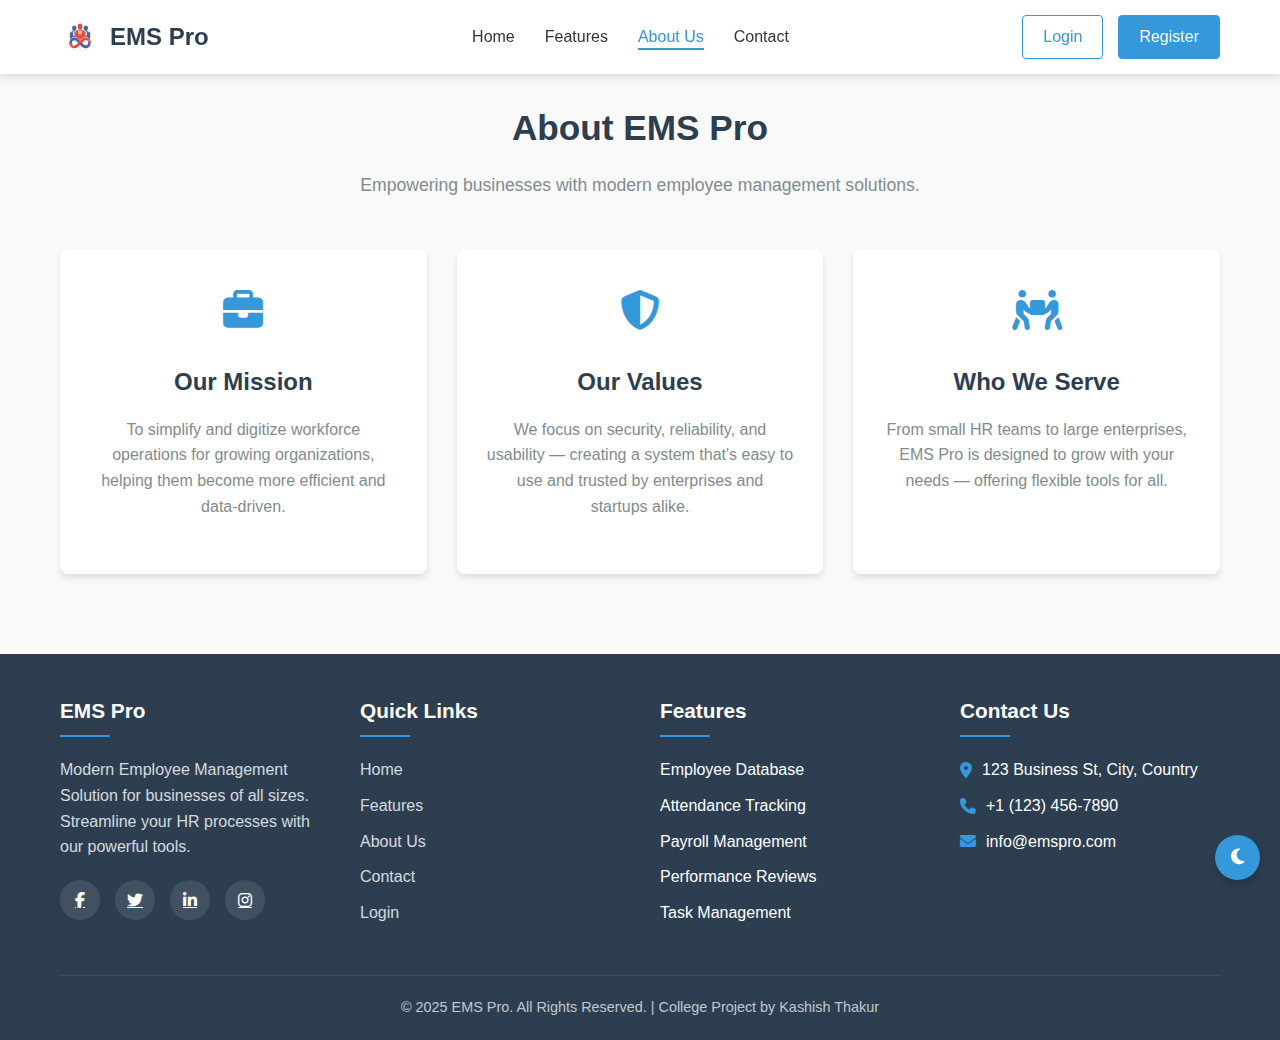
<file: about.html>
<!DOCTYPE html>
<html lang="en">
  <head>
    <meta charset="UTF-8" />
    <meta name="viewport" content="width=device-width, initial-scale=1.0" />
    <title>About Us - Employee Management System</title>

    <!-- Stylesheets -->
    <link rel="stylesheet" href="css/style.css" />
    <link rel="stylesheet" href="css/animations.css" />
    <link
      rel="stylesheet"
      href="https://cdnjs.cloudflare.com/ajax/libs/font-awesome/6.4.0/css/all.min.css"
    />
  </head>
  <body>
    <!-- Header -->
    <header class="header">
      <div class="container">
        <a href="index.html" class="logo">
          <img src="images/logo.png" alt="Company Logo" />
          <span>EMS Pro</span>
        </a>
        <nav class="nav">
          <ul>
            <li><a href="index.html">Home</a></li>
            <li><a href="features.html">Features</a></li>
            <li><a href="about.html" class="active">About Us</a></li>
            <li><a href="contact.html">Contact</a></li>
          </ul>
        </nav>
        <div class="auth-buttons">
          <a href="login.html" class="btn btn-login">Login</a>
          <a href="login.html?register=true" class="btn btn-primary"
            >Register</a
          >
        </div>
        <button class="mobile-menu-btn">
          <i class="fas fa-bars"></i>
        </button>
      </div>
    </header>

    <!-- Main Content -->
    <main class="main">
      <section class="features-section section-fade">
        <div class="container">
          <h1 class="section-title fade-in">About EMS Pro</h1>
          <p class="section-subtitle slide-up">
            Empowering businesses with modern employee management solutions.
          </p>

          <div class="features-grid">
            <div class="feature-card lift-on-hover">
              <div class="feature-icon">
                <i class="fas fa-briefcase"></i>
              </div>
              <h3>Our Mission</h3>
              <p>
                To simplify and digitize workforce operations for growing
                organizations, helping them become more efficient and
                data-driven.
              </p>
            </div>

            <div class="feature-card lift-on-hover">
              <div class="feature-icon">
                <i class="fas fa-shield-alt"></i>
              </div>
              <h3>Our Values</h3>
              <p>
                We focus on security, reliability, and usability — creating a
                system that's easy to use and trusted by enterprises and
                startups alike.
              </p>
            </div>

            <div class="feature-card lift-on-hover">
              <div class="feature-icon">
                <i class="fas fa-people-carry"></i>
              </div>
              <h3>Who We Serve</h3>
              <p>
                From small HR teams to large enterprises, EMS Pro is designed to
                grow with your needs — offering flexible tools for all.
              </p>
            </div>
          </div>
        </div>
      </section>
    </main>

    <!-- Footer -->
    <footer class="footer">
      <div class="container">
        <div class="footer-grid">
          <div class="footer-col">
            <h3>EMS Pro</h3>
            <p>
              Modern Employee Management Solution for businesses of all sizes.
              Streamline your HR processes with our powerful tools.
            </p>
            <div class="social-links">
              <a href="#"><i class="fab fa-facebook-f"></i></a>
              <a href="#"><i class="fab fa-twitter"></i></a>
              <a href="#"><i class="fab fa-linkedin-in"></i></a>
              <a href="#"><i class="fab fa-instagram"></i></a>
            </div>
          </div>
          <div class="footer-col">
            <h3>Quick Links</h3>
            <ul>
              <li><a href="index.html">Home</a></li>
              <li><a href="features.html">Features</a></li>
              <li><a href="about.html">About Us</a></li>
              <li><a href="contact.html">Contact</a></li>
              <li><a href="login.html">Login</a></li>
            </ul>
          </div>
          <div class="footer-col">
            <h3>Features</h3>
            <ul>
              <li>Employee Database</li>
              <li>Attendance Tracking</li>
              <li>Payroll Management</li>
              <li>Performance Reviews</li>
              <li>Task Management</li>
            </ul>
          </div>
          <div class="footer-col">
            <h3>Contact Us</h3>
            <ul class="contact-info">
              <li>
                <i class="fas fa-map-marker-alt"></i> 123 Business St, City,
                Country
              </li>
              <li><i class="fas fa-phone"></i> +1 (123) 456-7890</li>
              <li><i class="fas fa-envelope"></i> info@emspro.com</li>
            </ul>
          </div>
        </div>
        <div class="footer-bottom">
          <p>
            &copy; 2025 EMS Pro. All Rights Reserved. | College Project by
            Kashish Thakur
          </p>
        </div>
      </div>
    </footer>
    <!-- 🌗 Theme Toggle Button -->
    <button id="themeToggleBtn" class="theme-toggle-icon" title="Toggle Theme">
      <i id="themeIcon" class="fas fa-moon"></i>
    </button>
    <!-- JS -->
    <script src="js/animations.js"></script>
    <script src="js/theme.js"></script>
  </body>
</html>
</file>
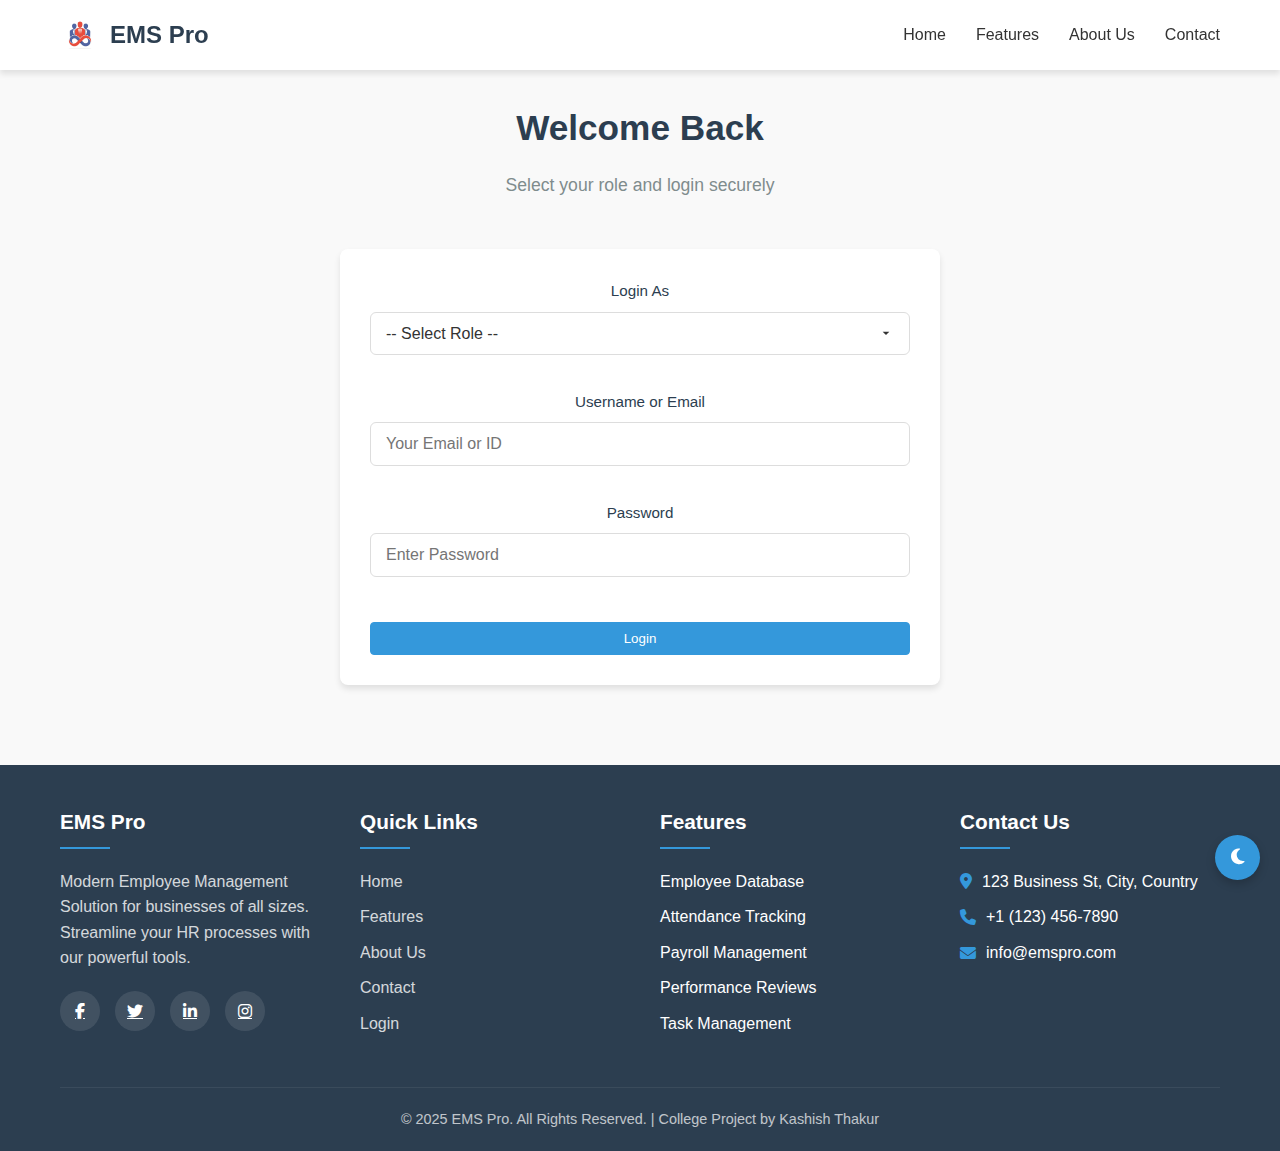
<file: admin-dashboard.html>
<!DOCTYPE html>
<html lang="en">
  <head>
    <meta charset="UTF-8" />
    <meta name="viewport" content="width=device-width, initial-scale=1.0" />
    <title>Admin Dashboard - EMS Pro</title>
    <link rel="stylesheet" href="css/style.css" />
    <link rel="stylesheet" href="css/animations.css" />
    <link
      rel="stylesheet"
      href="https://cdnjs.cloudflare.com/ajax/libs/font-awesome/6.4.0/css/all.min.css"
    />
    <style>
      .profile-img-box {
        text-align: center;
        margin-bottom: 20px;
      }
      .profile-img-box img {
        width: 120px;
        height: 120px;
        border-radius: 50%;
        object-fit: cover;
        border: 3px solid var(--primary-color);
        box-shadow: 0 4px 10px rgba(0, 0, 0, 0.1);
      } /* Additional styles for tasks */
      .task-card {
        background: white;
        border-radius: 8px;
        padding: 15px;
        margin-bottom: 15px;
        box-shadow: 0 2px 5px rgba(0, 0, 0, 0.1);
        transition: transform 0.2s;
      }

      .task-card:hover {
        transform: translateY(-2px);
      }

      .task-header {
        display: flex;
        justify-content: space-between;
        align-items: center;
        margin-bottom: 10px;
      }

      .task-status {
        padding: 3px 8px;
        border-radius: 12px;
        font-size: 12px;
        font-weight: bold;
        text-transform: uppercase;
      }

      .task-status.active {
        background: #e3f2fd;
        color: #1976d2;
      }

      .task-status.completed {
        background: #e8f5e9;
        color: #388e3c;
      }

      .task-status.failed {
        background: #ffebee;
        color: #d32f2f;
      }

      .task-details p {
        margin: 5px 0;
        color: #555;
      }

      .task-actions {
        display: flex;
        gap: 10px;
        margin-top: 10px;
      }

      .no-tasks {
        text-align: center;
        color: #777;
        padding: 20px;
      }

      .toast-message {
        position: fixed;
        bottom: 20px;
        right: 20px;
        background: #333;
        color: white;
        padding: 12px 20px;
        border-radius: 4px;
        opacity: 0;
        transition: opacity 0.3s;
      }

      .toast-message.show {
        opacity: 1;
      }
    </style>
  </head>
  <body>
    <!-- Header -->
    <header class="header">
      <div class="container">
        <a href="index.html" class="logo">
          <img src="images/logo.png" alt="EMS Logo" />
          <span>EMS Pro</span>
        </a>
        <nav class="nav">
          <ul>
            <li><a href="#" class="active">Dashboard</a></li>
            <!-- <li><a href="features.html">Features</a></li> -->
          </ul>
        </nav>
        <div class="auth-buttons">
          <a href="index.html"
            ><button class="btn btn-login" onclick="logout()">Logout</button></a
          >
        </div>
      </div>
    </header>

    <!-- Main -->
    <main class="main">
      <section class="features-section section-fade">
        <div class="container">
          <h1 class="section-title fade-in" id="greetingText">Welcome Admin</h1>
          <p class="section-subtitle slide-up">
            Manage employees and tasks efficiently from your dashboard
          </p>

          <!-- Admin Profile Info -->
          <div
            class="feature-card lift-on-hover"
            style="max-width: 700px; margin: 0 auto 30px auto"
          >
            <div class="profile-img-box">
              <img src="images/logo.png" alt="Admin Photo" id="adminPhoto" />
            </div>
            <h3>Admin Information</h3>
            <p><strong>Name:</strong> <span id="adminName"></span></p>
            <p><strong>Admin ID:</strong> <span id="adminID"></span></p>
            <p><strong>Role:</strong> <span id="adminRole"></span></p>
          </div>

          <!-- Admin Stats -->
          <div class="features-grid" style="margin-bottom: 30px">
            <!-- <div class="feature-card lift-on-hover">
              <h3>Total Employees</h3>
              <p class="stat-item" id="totalEmployees">0</p>
            </div> -->
            <div class="feature-card lift-on-hover">
              <h3>Active Tasks</h3>
              <p class="stat-item" id="activeTasks">0</p>
            </div>
            <div class="feature-card lift-on-hover">
              <h3>Completed Tasks</h3>
              <p class="stat-item" id="completedTasks">0</p>
            </div>
            <div class="feature-card lift-on-hover">
              <h3>Failed Tasks</h3>
              <p class="stat-item" id="failedTasks">0</p>
            </div>
          </div>

          <!-- Task Assignment Form -->
          <div
            class="feature-card lift-on-hover"
            style="max-width: 700px; margin: 30px auto"
          >
            <h3>Assign New Task</h3>
            <form class="contact-form" id="taskForm">
              <div class="form-group">
                <label for="taskName">Task Name</label>
                <input type="text" id="taskName" name="taskName" required />
              </div>
              <div class="form-group">
                <label for="employeeName">Assign To (Employee Name)</label>
                <input
                  type="text"
                  id="employeeName"
                  name="employeeName"
                  required
                />
              </div>
              <div class="form-group">
                <label for="technology">Technology</label>
                <input type="text" id="technology" name="technology" required />
              </div>
              <div class="form-group">
                <label for="timeline">Timeline</label>
                <input
                  type="text"
                  id="timeline"
                  name="timeline"
                  placeholder="e.g., 2 Days or 15 July 2025"
                  required
                />
              </div>
              <div class="form-group">
                <label for="description">Task Description</label>
                <textarea
                  id="description"
                  name="description"
                  rows="4"
                  required
                ></textarea>
              </div>
              <div class="form-group">
                <label for="status">Status</label>
                <select id="status" name="status" class="form-select" required>
                  <option value="active">Active</option>
                  <option value="completed">Completed</option>
                  <option value="failed">Failed</option>
                </select>
              </div>
              <button type="submit" class="btn btn-primary">Assign Task</button>
            </form>
          </div>

          <!-- Task List -->
          <div class="feature-card" style="margin-top: 40px">
            <h3>Assigned Tasks</h3>
            <ul
              id="taskList"
              class="task-list"
              style="padding-left: 0; margin-top: 20px"
            ></ul>
          </div>
          <!-- Add this to your admin-dashboard.html -->
          <div class="feature-card">
            <h3>Contact Submissions</h3>
            <div class="table-responsive">
              <table id="contactsTable" class="contacts-table">
                <thead>
                  <tr>
                    <th>Date</th>
                    <th>Name</th>
                    <th>Email</th>
                    <th>Message</th>
                    <th>Actions</th>
                  </tr>
                </thead>
                <tbody></tbody>
              </table>
            </div>
            <div class="table-actions">
              <button id="refreshContacts" class="btn btn-primary">
                Refresh
              </button>
              <button id="exportContacts" class="btn btn-secondary">
                Export CSV
              </button>
              <button id="clearContacts" class="btn btn-login">
                Clear All
              </button>
            </div>
          </div>
        </div>
      </section>
    </main>

    <!-- Footer -->
    <footer class="footer">
      <div class="container">
        <div class="footer-grid">
          <div class="footer-col">
            <h3>EMS Pro</h3>
            <p>
              Modern Employee Management Solution for businesses of all sizes.
              Streamline your HR processes with our powerful tools.
            </p>
            <div class="social-links">
              <a href="#"><i class="fab fa-facebook-f"></i></a>
              <a href="#"><i class="fab fa-twitter"></i></a>
              <a href="#"><i class="fab fa-linkedin-in"></i></a>
              <a href="#"><i class="fab fa-instagram"></i></a>
            </div>
          </div>
          <div class="footer-col">
            <h3>Quick Links</h3>
            <ul>
              <li><a href="index.html">Home</a></li>
              <li><a href="features.html">Features</a></li>
              <li><a href="about.html">About Us</a></li>
              <li><a href="contact.html">Contact</a></li>
              <li><a href="login.html">Login</a></li>
            </ul>
          </div>
          <div class="footer-col">
            <h3>Features</h3>
            <ul>
              <li>Employee Database</li>
              <li>Attendance Tracking</li>
              <li>Payroll Management</li>
              <li>Performance Reviews</li>
              <li>Task Management</li>
            </ul>
          </div>
          <div class="footer-col">
            <h3>Contact Us</h3>
            <ul class="contact-info">
              <li>
                <i class="fas fa-map-marker-alt"></i> 123 Business St, City,
                Country
              </li>
              <li><i class="fas fa-phone"></i> +1 (123) 456-7890</li>
              <li><i class="fas fa-envelope"></i> info@emspro.com</li>
            </ul>
          </div>
        </div>
        <div class="footer-bottom">
          <p>
            &copy; 2025 EMS Pro. All Rights Reserved. | College Project by
            Kashish Thakur
          </p>
        </div>
      </div>
    </footer>
    <!-- 🌗 Theme Toggle Button -->
    <button id="themeToggleBtn" class="theme-toggle-icon" title="Toggle Theme">
      <i id="themeIcon" class="fas fa-moon"></i>
    </button>
    <script src="js/auth.js"></script>
    <script src="js/tasks.js"></script>
    <script src="js/dashboard.js"></script>
    <script>
      document.addEventListener("DOMContentLoaded", function () {
        const user = initDashboard("admin");
        if (!user) return;

        // Task management
        const taskForm = document.getElementById("taskForm");
        const taskList = document.getElementById("taskList");

        taskForm.addEventListener("submit", function (e) {
          e.preventDefault();
          const taskData = {
            title: document.getElementById("taskName").value.trim(),
            assignedTo: document.getElementById("employeeName").value.trim(),
            tech: document.getElementById("technology").value.trim(),
            time: document.getElementById("timeline").value.trim(),
            description: document.getElementById("description").value.trim(),
            status: document.getElementById("status").value,
          };

          if (!taskData.title || !taskData.assignedTo) {
            alert("Please fill required fields");
            return;
          }

          const newTask = tasks.add(taskData);
          renderTask(newTask);
          updateStats();
          taskForm.reset();
        });

        function renderTask(task) {
          const taskElement = document.createElement("li");
          taskElement.className = "task-card";
          taskElement.innerHTML = `
      <h4>${task.name}</h4>
      <p><strong>Assigned To:</strong> ${task.employee}</p>
      <p><strong>Status:</strong> ${task.status}</p>
      <button class="btn btn-delete" data-id="${task.id}">Delete</button>
    `;
          taskList.appendChild(taskElement);
        }

        function updateStats() {
          const allTasks = tasks.getAll();
          document.getElementById("totalTasks").textContent = allTasks.length;
          document.getElementById("activeCount").textContent = allTasks.filter(
            (t) => t.status === "active"
          ).length;
          document.getElementById("completedCount").textContent =
            allTasks.filter((t) => t.status === "completed").length;
        }

        // Load existing tasks
        tasks.getAll().forEach(renderTask);
        updateStats();
      });

      // Contact Management Functions
      function loadContactSubmissions() {
        const contacts = JSON.parse(localStorage.getItem("emsContacts")) || [];
        const tbody = document.querySelector("#contactsTable tbody");
        tbody.innerHTML = "";

        if (contacts.length === 0) {
          tbody.innerHTML =
            '<tr><td colspan="5" class="text-center">No contact submissions yet</td></tr>';
          return;
        }

        // Sort by date (newest first)
        contacts.sort((a, b) => new Date(b.date) - new Date(a.date));

        contacts.forEach((contact) => {
          const row = document.createElement("tr");
          row.innerHTML = `
      <td>${formatDate(contact.date)}</td>
      <td>${escapeHtml(contact.name)}</td>
      <td><a href="mailto:${escapeHtml(contact.email)}">${escapeHtml(
            contact.email
          )}</a></td>
      <td>${escapeHtml(contact.message)}</td>
      <td>
        <button class="btn btn-sm btn-delete" data-id="${contact.id}">
          <i class="fas fa-trash"></i>
        </button>
      </td>
    `;
          tbody.appendChild(row);
        });

        // Add delete button events
        document.querySelectorAll(".btn-delete").forEach((btn) => {
          btn.addEventListener("click", function () {
            const contactId = parseInt(this.dataset.id);
            deleteContact(contactId);
          });
        });
      }

      function formatDate(dateString) {
        const date = new Date(dateString);
        return date.toLocaleDateString() + " " + date.toLocaleTimeString();
      }

      function escapeHtml(text) {
        const div = document.createElement("div");
        div.textContent = text;
        return div.innerHTML;
      }

      function deleteContact(id) {
        if (
          !confirm("Are you sure you want to delete this contact submission?")
        )
          return;

        const contacts = JSON.parse(localStorage.getItem("emsContacts")) || [];
        const filtered = contacts.filter((contact) => contact.id !== id);
        localStorage.setItem("emsContacts", JSON.stringify(filtered));
        loadContactSubmissions();
      }

      function exportToCSV() {
        const contacts = JSON.parse(localStorage.getItem("emsContacts")) || [];
        if (contacts.length === 0) {
          alert("No contacts to export");
          return;
        }

        let csv = "Date,Name,Email,Message\n";
        contacts.forEach((contact) => {
          csv +=
            `"${formatDate(contact.date)}","${contact.name.replace(
              /"/g,
              '""'
            )}",` +
            `"${contact.email}","${contact.message.replace(/"/g, '""')}"\n`;
        });

        const blob = new Blob([csv], { type: "text/csv" });
        const url = URL.createObjectURL(blob);
        const a = document.createElement("a");
        a.href = url;
        a.download = `contact_submissions_${
          new Date().toISOString().split("T")[0]
        }.csv`;
        document.body.appendChild(a);
        a.click();
        document.body.removeChild(a);
      }

      function clearAllContacts() {
        if (
          !confirm("Are you sure you want to delete ALL contact submissions?")
        )
          return;
        localStorage.removeItem("emsContacts");
        loadContactSubmissions();
      }

      // Initialize when page loads
      document.addEventListener("DOMContentLoaded", function () {
        // Load existing contacts
        loadContactSubmissions();

        // Setup button events
        document
          .getElementById("refreshContacts")
          .addEventListener("click", loadContactSubmissions);
        document
          .getElementById("exportContacts")
          .addEventListener("click", exportToCSV);
        document
          .getElementById("clearContacts")
          .addEventListener("click", clearAllContacts);
      });

      // Enhanced Task Management Functions
      document.addEventListener("DOMContentLoaded", function () {
        // Initialize tasks if not exists
        if (!localStorage.getItem("emsTasks")) {
          localStorage.setItem("emsTasks", JSON.stringify([]));
        }

        // Enhanced task form submission
        const taskForm = document.getElementById("taskForm");
        taskForm.addEventListener("submit", function (e) {
          e.preventDefault();

          const taskData = {
            id: Date.now(),
            name: document.getElementById("taskName").value.trim(),
            employee: document.getElementById("employeeName").value.trim(),
            tech: document.getElementById("technology").value.trim(),
            time: document.getElementById("timeline").value.trim(),
            description: document.getElementById("description").value.trim(),
            status: document.getElementById("status").value,
            createdAt: new Date().toISOString(),
          };

          if (!taskData.name || !taskData.employee) {
            alert("Please fill required fields");
            return;
          }

          // Save to localStorage
          const tasks = JSON.parse(localStorage.getItem("emsTasks")) || [];
          tasks.push(taskData);
          localStorage.setItem("emsTasks", JSON.stringify(tasks));

          // Render the new task
          renderTask(taskData);
          updateTaskStats();
          taskForm.reset();

          showToast("Task assigned successfully!");
        });

        // Enhanced task rendering
        function renderTask(task) {
          const taskList = document.getElementById("taskList");
          const taskElement = document.createElement("li");
          taskElement.className = "task-card";
          taskElement.innerHTML = `
        <div class="task-header">
          <h4>${escapeHtml(task.name)}</h4>
          <span class="task-status ${task.status}">${task.status}</span>
        </div>
        <div class="task-details">
          <p><strong>Assigned To:</strong> ${escapeHtml(task.employee)}</p>
          <p><strong>Technology:</strong> ${escapeHtml(task.tech)}</p>
          <p><strong>Timeline:</strong> ${escapeHtml(task.time)}</p>
          <p><strong>Description:</strong> ${escapeHtml(task.description)}</p>
        </div>
        <div class="task-actions">
          <button class="btn btn-sm btn-delete" data-id="${task.id}">
            <i class="fas fa-trash"></i> Delete
          </button>
          <button class="btn btn-sm btn-edit" data-id="${task.id}">
            <i class="fas fa-edit"></i> Edit
          </button>
        </div>
      `;
          taskList.appendChild(taskElement);

          // Add delete event
          taskElement
            .querySelector(".btn-delete")
            .addEventListener("click", function () {
              deleteTask(task.id);
            });

          // Add edit event
          taskElement
            .querySelector(".btn-edit")
            .addEventListener("click", function () {
              editTask(task.id);
            });
        }

        // Load all existing tasks on page load
        function loadAllTasks() {
          const tasks = JSON.parse(localStorage.getItem("emsTasks")) || [];
          const taskList = document.getElementById("taskList");
          taskList.innerHTML = "";

          if (tasks.length === 0) {
            taskList.innerHTML =
              '<li class="no-tasks">No tasks assigned yet</li>';
            return;
          }

          tasks.forEach((task) => renderTask(task));
          updateTaskStats();
        }

        // Delete task function
        function deleteTask(id) {
          if (!confirm("Are you sure you want to delete this task?")) return;

          const tasks = JSON.parse(localStorage.getItem("emsTasks")) || [];
          const filtered = tasks.filter((task) => task.id !== id);
          localStorage.setItem("emsTasks", JSON.stringify(filtered));
          loadAllTasks();
          showToast("Task deleted successfully");
        }

        // Update task statistics
        function updateTaskStats() {
          const tasks = JSON.parse(localStorage.getItem("emsTasks")) || [];
          document.getElementById("activeTasks").textContent = tasks.filter(
            (t) => t.status === "active"
          ).length;
          document.getElementById("completedTasks").textContent = tasks.filter(
            (t) => t.status === "completed"
          ).length;
          document.getElementById("failedTasks").textContent = tasks.filter(
            (t) => t.status === "failed"
          ).length;
        }

        // Helper function to show toast messages
        function showToast(message) {
          const toast = document.createElement("div");
          toast.className = "toast-message";
          toast.textContent = message;
          document.body.appendChild(toast);

          setTimeout(() => {
            toast.classList.add("show");
            setTimeout(() => {
              toast.remove();
            }, 3000);
          }, 100);
        }

        // Initialize on page load
        loadAllTasks();
      });

      // Helper function to escape HTML (reuse from existing code)
      function escapeHtml(text) {
        const div = document.createElement("div");
        div.textContent = text;
        return div.innerHTML;
      }

      // Display Admin Information
      document.addEventListener("DOMContentLoaded", function () {
        // Get the current user from session
        const currentUser = JSON.parse(sessionStorage.getItem("currentUser"));

        if (currentUser && currentUser.role === "admin") {
          // Display admin info
          document.getElementById("adminName").textContent = currentUser.name;
          document.getElementById("adminID").textContent =
            currentUser.email.split("@")[0]; // Using email prefix as ID
          document.getElementById("adminRole").textContent =
            currentUser.role.charAt(0).toUpperCase() +
            currentUser.role.slice(1);

          // Update greeting
          const greetingText = document.getElementById("greetingText");
          if (greetingText) {
            greetingText.textContent = `Welcome Admin, ${currentUser.name}`;
          }
        } else {
          // Redirect if not admin
          window.location.href = "login.html";
        }
      });

      // Set admin photo if available (fallback to logo)
      const adminPhoto = document.getElementById("adminPhoto");
      if (adminPhoto && currentUser.photo) {
        adminPhoto.src = currentUser.photo;
      } else if (adminPhoto) {
        adminPhoto.src = "images/default-admin.png"; // Add a default admin image
      }
      document.addEventListener("DOMContentLoaded", function () {
        // Initialize shared task storage if not exists
        if (!localStorage.getItem("emsSharedTasks")) {
          localStorage.setItem("emsSharedTasks", JSON.stringify([]));
        }

        // Enhanced task form submission
        const taskForm = document.getElementById("taskForm");
        taskForm.addEventListener("submit", function (e) {
          e.preventDefault();

          // Create task object
          const newTask = {
            id: Date.now(),
            name: document.getElementById("taskName").value.trim(),
            employee: document.getElementById("employeeName").value.trim(),
            tech: document.getElementById("technology").value.trim(),
            time: document.getElementById("timeline").value.trim(),
            description: document.getElementById("description").value.trim(),
            status: document.getElementById("status").value,
            assignedBy: "Admin",
            createdAt: new Date().toISOString(),
          };

          // Basic validation
          if (!newTask.name || !newTask.employee) {
            alert("Please fill required fields");
            return;
          }

          // Save to both systems:
          // 1. Original system (if exists)
          if (typeof tasks !== "undefined" && typeof tasks.add === "function") {
            tasks.add(newTask);
          }

          // 2. New shared storage
          const sharedTasks =
            JSON.parse(localStorage.getItem("emsSharedTasks")) || [];
          sharedTasks.push(newTask);
          localStorage.setItem("emsSharedTasks", JSON.stringify(sharedTasks));

          // Display in admin dashboard
          renderTask(newTask);
          updateStats();
          taskForm.reset();

          alert("Task assigned successfully!"); // Simple feedback
        });

        // Simple task rendering
        function renderTask(task) {
          const taskList = document.getElementById("taskList");
          const taskItem = document.createElement("li");
          taskItem.className = "task-card";
          taskItem.innerHTML = `
            <h4>${task.name}</h4>
            <p><strong>Assigned To:</strong> ${task.employee}</p>
            <p><strong>Status:</strong> ${task.status}</p>
            <button class="btn btn-delete" data-id="${task.id}">Delete</button>
        `;
          taskList.appendChild(taskItem);

          // Add delete handler
          taskItem
            .querySelector(".btn-delete")
            .addEventListener("click", function () {
              deleteTask(task.id);
            });
        }

        // Delete task from both systems
        function deleteTask(id) {
          if (!confirm("Delete this task?")) return;

          // 1. Original system
          if (
            typeof tasks !== "undefined" &&
            typeof tasks.remove === "function"
          ) {
            tasks.remove(id);
          }

          // 2. Shared storage
          const sharedTasks =
            JSON.parse(localStorage.getItem("emsSharedTasks")) || [];
          const updatedTasks = sharedTasks.filter((task) => task.id !== id);
          localStorage.setItem("emsSharedTasks", JSON.stringify(updatedTasks));

          // Refresh display
          document.getElementById("taskList").innerHTML = "";
          sharedTasks.forEach(renderTask);
          updateStats();
        }

        // Update statistics
        function updateStats() {
          const sharedTasks =
            JSON.parse(localStorage.getItem("emsSharedTasks")) || [];
          document.getElementById("activeTasks").textContent =
            sharedTasks.filter((t) => t.status === "active").length;
          document.getElementById("completedTasks").textContent =
            sharedTasks.filter((t) => t.status === "completed").length;
          document.getElementById("failedTasks").textContent =
            sharedTasks.filter((t) => t.status === "failed").length;
        }

        // Load existing tasks on page load
        const sharedTasks =
          JSON.parse(localStorage.getItem("emsSharedTasks")) || [];
        sharedTasks.forEach(renderTask);
        updateStats();
      });
    </script>

    <script src="js/animations.js"></script>
    <script src="js/theme.js"></script>
  </body>
</html>
</file>
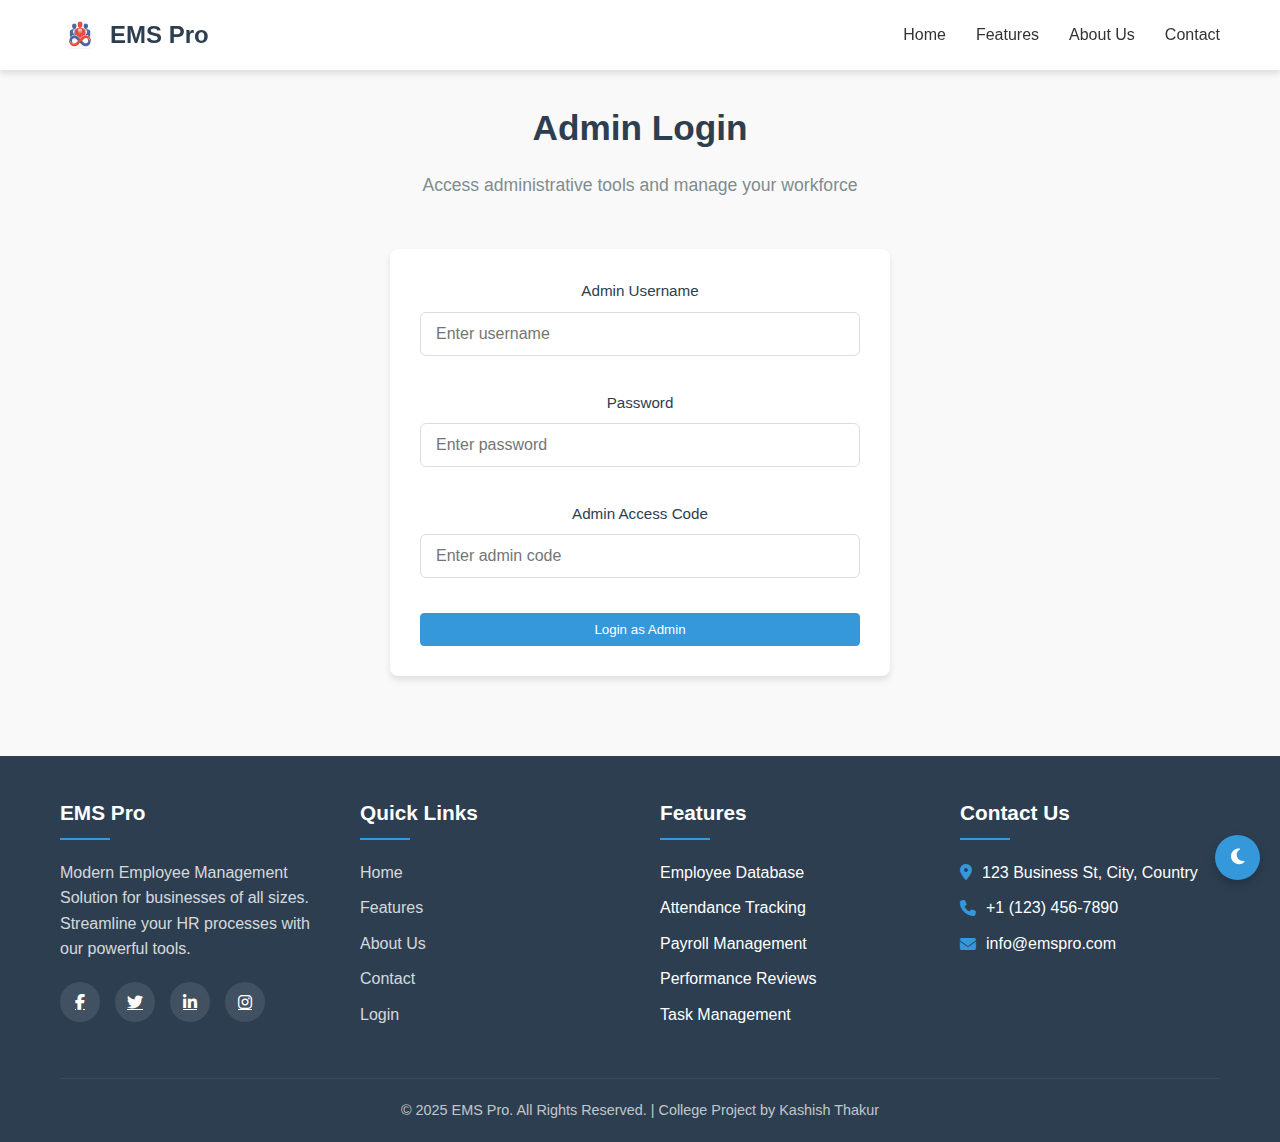
<file: admin-login.html>
<!DOCTYPE html>
<html lang="en">
  <head>
    <meta charset="UTF-8" />
    <meta name="viewport" content="width=device-width, initial-scale=1.0" />
    <title>Admin Login - EMS Pro</title>

    <!-- Stylesheets -->
    <link rel="stylesheet" href="css/style.css" />
    <link rel="stylesheet" href="css/animations.css" />
    <link
      rel="stylesheet"
      href="https://cdnjs.cloudflare.com/ajax/libs/font-awesome/6.4.0/css/all.min.css"
    />
  </head>
  <body>
    <!-- Header -->
    <header class="header">
      <div class="container">
        <a href="index.html" class="logo">
          <img src="images/logo.png" alt="Company Logo" />
          <span>EMS Pro</span>
        </a>
        <nav class="nav">
          <ul>
            <li><a href="index.html">Home</a></li>
            <li><a href="features.html">Features</a></li>
            <li><a href="about.html">About Us</a></li>
            <li><a href="contact.html">Contact</a></li>
          </ul>
        </nav>
      </div>
    </header>

    <!-- Main -->
    <main class="main">
      <section class="features-section section-fade">
        <div class="container">
          <h1 class="section-title fade-in">Admin Login</h1>
          <p class="section-subtitle slide-up">
            Access administrative tools and manage your workforce
          </p>

          <div
            class="feature-card lift-on-hover"
            style="max-width: 500px; margin: auto"
          >
            <form class="contact-form" id="adminLoginForm">
              <div class="form-group">
                <label for="adminUsername">Admin Username</label>
                <input
                  type="text"
                  id="adminUsername"
                  name="adminUsername"
                  placeholder="Enter username"
                  required
                />
              </div>

              <div class="form-group">
                <label for="adminPassword">Password</label>
                <input
                  type="password"
                  id="adminPassword"
                  name="adminPassword"
                  placeholder="Enter password"
                  required
                />
              </div>

              <div class="form-group">
                <label for="adminCode">Admin Access Code</label>
                <input
                  type="text"
                  id="adminCode"
                  name="adminCode"
                  placeholder="Enter admin code"
                  required
                />
              </div>

              <button type="submit" class="btn btn-primary">
                Login as Admin
              </button>
            </form>
          </div>
        </div>
      </section>
    </main>

    <!-- Footer -->
    <footer class="footer">
      <div class="container">
        <div class="footer-grid">
          <div class="footer-col">
            <h3>EMS Pro</h3>
            <p>
              Modern Employee Management Solution for businesses of all sizes.
              Streamline your HR processes with our powerful tools.
            </p>
            <div class="social-links">
              <a href="#"><i class="fab fa-facebook-f"></i></a>
              <a href="#"><i class="fab fa-twitter"></i></a>
              <a href="#"><i class="fab fa-linkedin-in"></i></a>
              <a href="#"><i class="fab fa-instagram"></i></a>
            </div>
          </div>
          <div class="footer-col">
            <h3>Quick Links</h3>
            <ul>
              <li><a href="index.html">Home</a></li>
              <li><a href="features.html">Features</a></li>
              <li><a href="about.html">About Us</a></li>
              <li><a href="contact.html">Contact</a></li>
              <li><a href="login.html">Login</a></li>
            </ul>
          </div>
          <div class="footer-col">
            <h3>Features</h3>
            <ul>
              <li>Employee Database</li>
              <li>Attendance Tracking</li>
              <li>Payroll Management</li>
              <li>Performance Reviews</li>
              <li>Task Management</li>
            </ul>
          </div>
          <div class="footer-col">
            <h3>Contact Us</h3>
            <ul class="contact-info">
              <li>
                <i class="fas fa-map-marker-alt"></i> 123 Business St, City,
                Country
              </li>
              <li><i class="fas fa-phone"></i> +1 (123) 456-7890</li>
              <li><i class="fas fa-envelope"></i> info@emspro.com</li>
            </ul>
          </div>
        </div>
        <div class="footer-bottom">
          <p>
            &copy; 2025 EMS Pro. All Rights Reserved. | College Project by
            Kashish Thakur
          </p>
        </div>
      </div>
    </footer>
    <!-- 🌗 Theme Toggle Button -->
    <button id="themeToggleBtn" class="theme-toggle-icon" title="Toggle Theme">
      <i id="themeIcon" class="fas fa-moon"></i>
    </button>
    <script src="js/auth.js"></script>
    <script>
      document.addEventListener("DOMContentLoaded", function () {
        const form = document.getElementById("adminLoginForm");

        form.addEventListener("submit", function (e) {
          e.preventDefault();
          const username = document
            .getElementById("adminUsername")
            .value.trim();
          const password = document
            .getElementById("adminPassword")
            .value.trim();
          const code = document.getElementById("adminCode").value.trim();

          if (code !== AUTH_CODES.admin) {
            alert("Invalid admin access code");
            return;
          }

          const user = authenticate(username, password, "admin");
          if (user) {
            session.set(user);
            window.location.href = "admin-dashboard.html";
          } else {
            alert("Invalid admin credentials");
          }
        });
      });
    </script>

    <script src="js/animations.js"></script>
    <script src="js/theme.js"></script>
  </body>
</html>
</file>
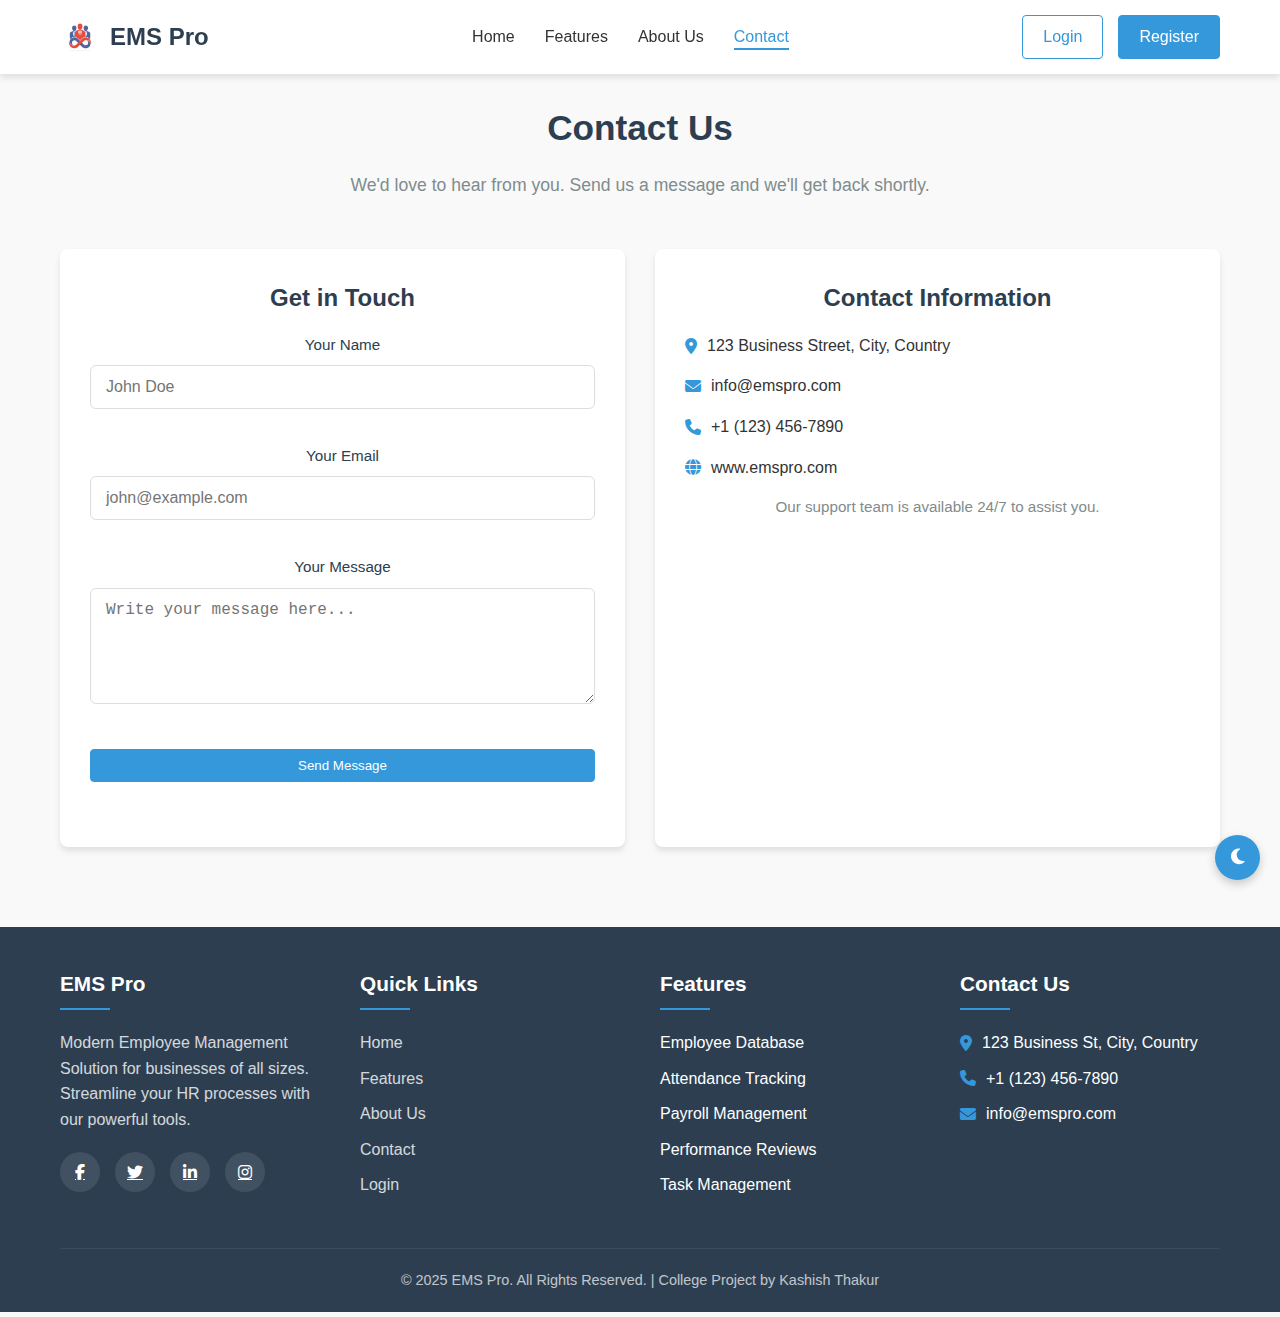
<file: contact.html>
<!DOCTYPE html>
<html lang="en">
  <head>
    <meta charset="UTF-8" />
    <meta name="viewport" content="width=device-width, initial-scale=1.0" />
    <title>Contact Us - Employee Management System</title>

    <!-- Stylesheets -->
    <link rel="stylesheet" href="css/style.css" />
    <link rel="stylesheet" href="css/animations.css" />
    <link
      rel="stylesheet"
      href="https://cdnjs.cloudflare.com/ajax/libs/font-awesome/6.4.0/css/all.min.css"
    />
  </head>
  <body>
    <!-- Header -->
    <header class="header">
      <div class="container">
        <a href="index.html" class="logo">
          <img src="images/logo.png" alt="Company Logo" />
          <span>EMS Pro</span>
        </a>
        <nav class="nav">
          <ul>
            <li><a href="index.html">Home</a></li>
            <li><a href="features.html">Features</a></li>
            <li><a href="about.html">About Us</a></li>
            <li><a href="contact.html" class="active">Contact</a></li>
          </ul>
        </nav>
        <div class="auth-buttons">
          <a href="login.html" class="btn btn-login">Login</a>
          <a href="login.html?register=true" class="btn btn-primary"
            >Register</a
          >
        </div>
        <button class="mobile-menu-btn">
          <i class="fas fa-bars"></i>
        </button>
      </div>
    </header>

    <!-- Main Content -->
    <main class="main">
      <section class="features-section section-fade">
        <div class="container">
          <h1 class="section-title fade-in">Contact Us</h1>
          <p class="section-subtitle slide-up">
            We'd love to hear from you. Send us a message and we'll get back
            shortly.
          </p>

          <div class="features-grid">
            <div class="feature-card lift-on-hover">
              <h3>Get in Touch</h3>
              <form id="contactForm" class="contact-form">
                <div class="form-group">
                  <label for="name">Your Name</label>
                  <input
                    type="text"
                    id="name"
                    name="name"
                    placeholder="John Doe"
                    required
                  />
                </div>

                <div class="form-group">
                  <label for="email">Your Email</label>
                  <input
                    type="email"
                    id="email"
                    name="email"
                    placeholder="john@example.com"
                    required
                  />
                </div>

                <div class="form-group">
                  <label for="message">Your Message</label>
                  <textarea
                    id="message"
                    name="message"
                    rows="5"
                    placeholder="Write your message here..."
                    required
                  ></textarea>
                </div>

                <button
                  type="submit"
                  class="btn btn-primary"
                  style="margin-top: 10px"
                >
                  Send Message
                </button>
                <div id="formMessage" style="margin-top: 15px"></div>
              </form>
            </div>

            <div class="feature-card lift-on-hover">
              <h3>Contact Information</h3>
              <ul class="contact-info">
                <li>
                  <i class="fas fa-map-marker-alt"></i> 123 Business Street,
                  City, Country
                </li>
                <li><i class="fas fa-envelope"></i> info@emspro.com</li>
                <li><i class="fas fa-phone"></i> +1 (123) 456-7890</li>
                <li><i class="fas fa-globe"></i> www.emspro.com</li>
              </ul>
              <p
                style="
                  margin-top: 15px;
                  color: var(--text-light);
                  font-size: 0.95rem;
                "
              >
                Our support team is available 24/7 to assist you.
              </p>
            </div>
          </div>
        </div>
      </section>
    </main>

    <!-- Footer -->
    <footer class="footer">
      <div class="container">
        <div class="footer-grid">
          <div class="footer-col">
            <h3>EMS Pro</h3>
            <p>
              Modern Employee Management Solution for businesses of all sizes.
              Streamline your HR processes with our powerful tools.
            </p>
            <div class="social-links">
              <a href="#"><i class="fab fa-facebook-f"></i></a>
              <a href="#"><i class="fab fa-twitter"></i></a>
              <a href="#"><i class="fab fa-linkedin-in"></i></a>
              <a href="#"><i class="fab fa-instagram"></i></a>
            </div>
          </div>
          <div class="footer-col">
            <h3>Quick Links</h3>
            <ul>
              <li><a href="index.html">Home</a></li>
              <li><a href="features.html">Features</a></li>
              <li><a href="about.html">About Us</a></li>
              <li><a href="contact.html">Contact</a></li>
              <li><a href="login.html">Login</a></li>
            </ul>
          </div>
          <div class="footer-col">
            <h3>Features</h3>
            <ul>
              <li>Employee Database</li>
              <li>Attendance Tracking</li>
              <li>Payroll Management</li>
              <li>Performance Reviews</li>
              <li>Task Management</li>
            </ul>
          </div>
          <div class="footer-col">
            <h3>Contact Us</h3>
            <ul class="contact-info">
              <li>
                <i class="fas fa-map-marker-alt"></i> 123 Business St, City,
                Country
              </li>
              <li><i class="fas fa-phone"></i> +1 (123) 456-7890</li>
              <li><i class="fas fa-envelope"></i> info@emspro.com</li>
            </ul>
          </div>
        </div>
        <div class="footer-bottom">
          <p>
            &copy; 2025 EMS Pro. All Rights Reserved. | College Project by
            Kashish Thakur
          </p>
        </div>
      </div>
    </footer>
    <!-- 🌗 Theme Toggle Button -->
    <button id="themeToggleBtn" class="theme-toggle-icon" title="Toggle Theme">
      <i id="themeIcon" class="fas fa-moon"></i>
    </button>
    <script>
      // Initialize contacts array in localStorage if it doesn't exist
      if (!localStorage.getItem("emsContacts")) {
        localStorage.setItem("emsContacts", JSON.stringify([]));
      }

      document
        .getElementById("contactForm")
        .addEventListener("submit", function (e) {
          e.preventDefault();

          const form = e.target;
          const name = form.name.value.trim();
          const email = form.email.value.trim();
          const message = form.message.value.trim();
          const messageDiv = document.getElementById("formMessage");
          const submitBtn = form.querySelector('button[type="submit"]');

          // Basic validation
          if (!name || !email || !message) {
            showMessage("Please fill all fields", "red");
            return;
          }

          if (!validateEmail(email)) {
            showMessage("Please enter a valid email", "red");
            return;
          }

          // Disable button during processing
          submitBtn.disabled = true;
          submitBtn.textContent = "Sending...";

          // Get existing contacts
          const contacts = JSON.parse(localStorage.getItem("emsContacts"));

          // Create new contact
          const newContact = {
            id: Date.now(), // Simple unique ID
            name,
            email,
            message,
            date: new Date().toISOString(),
          };

          // Save to localStorage
          contacts.push(newContact);
          localStorage.setItem("emsContacts", JSON.stringify(contacts));

          // Show success message
          showMessage(
            "Message sent successfully! We'll get back to you soon.",
            "green"
          );
          form.reset();

          // Re-enable button
          setTimeout(() => {
            submitBtn.disabled = false;
            submitBtn.textContent = "Send Message";
          }, 2000);
        });

      // Helper functions
      function validateEmail(email) {
        const re = /^[^\s@]+@[^\s@]+\.[^\s@]+$/;
        return re.test(email);
      }

      function showMessage(text, color) {
        const messageDiv = document.getElementById("formMessage");
        messageDiv.textContent = text;
        messageDiv.style.color = color;

        // Clear message after 5 seconds
        if (color === "green") {
          setTimeout(() => {
            messageDiv.textContent = "";
          }, 5000);
        }
      }

      // In your contact form submission handler:
      const newContact = {
        id: Date.now(),
        name: form.name.value.trim(),
        email: form.email.value.trim(),
        message: form.message.value.trim(),
        date: new Date().toISOString(), // Make sure this is included
      };
    </script>

    <script src="js/animations.js"></script>
    <script src="js/theme.js"></script>
  </body>
</html>
</file>
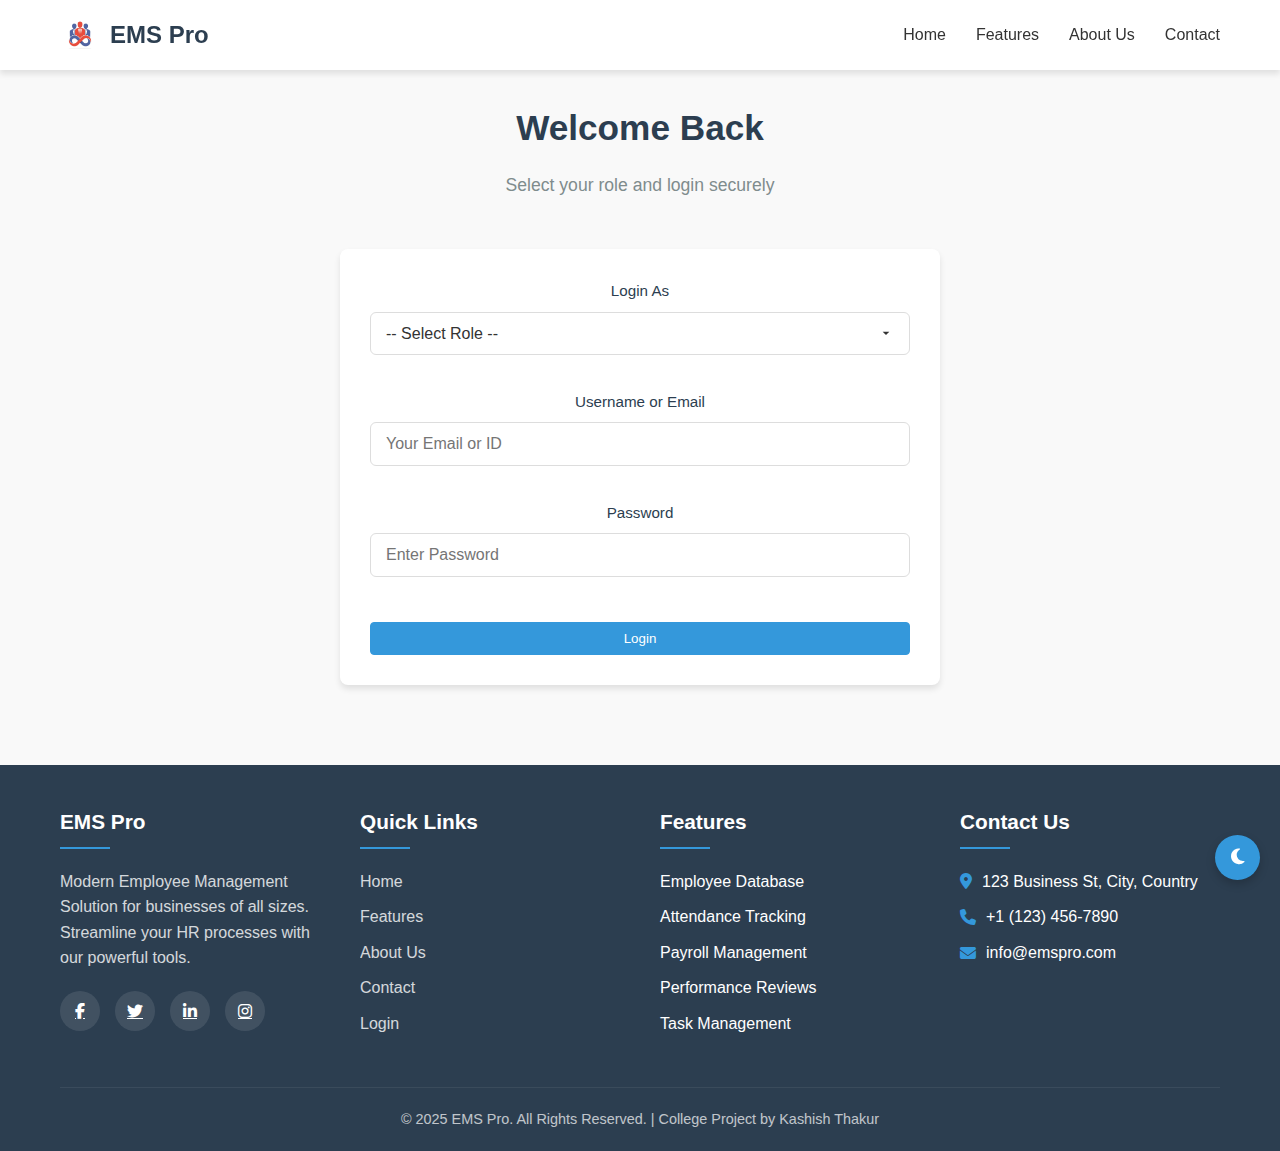
<file: employee-dashboard.html>
<!-- File: employee-dashboard.html -->
<!DOCTYPE html>
<html lang="en">
  <head>
    <meta charset="UTF-8" />
    <meta name="viewport" content="width=device-width, initial-scale=1.0" />
    <title>Employee Dashboard - EMS Pro</title>
    <link rel="stylesheet" href="css/style.css" />
    <link rel="stylesheet" href="css/animations.css" />
    <link
      rel="stylesheet"
      href="https://cdnjs.cloudflare.com/ajax/libs/font-awesome/6.4.0/css/all.min.css"
    />
  </head>
  <body>
    <!-- Header -->
    <header class="header">
      <div class="container">
        <a href="index.html" class="logo">
          <img src="images/logo.png" alt="EMS Logo" />
          <span>EMS Pro</span>
        </a>
        <nav class="nav">
          <ul>
            <li><a href="#" class="active">Dashboard</a></li>
            <!-- <li><a href="features.html">Features</a></li> -->
          </ul>
        </nav>
        <div class="auth-buttons">
          <a href="index.html"
            ><button class="btn btn-login" onclick="logout()">Logout</button></a
          >
        </div>
      </div>
    </header>

    <!-- Main -->
    <main class="main">
      <section class="features-section section-fade">
        <div class="container">
          <h1 class="section-title fade-in" id="greetingText">
            Welcome Employee
          </h1>
          <p class="section-subtitle slide-up">
            View your assigned tasks and track their status
          </p>

          <!-- Employee Profile Info -->
          <div
            class="feature-card lift-on-hover"
            style="max-width: 700px; margin: 0 auto 30px auto"
          >
            <h3>Employee Information</h3>
            <div class="profile-img-box">
              <img src="images/logo.png" alt="Employee Photo" id="empPhoto" />
            </div>
            <p><strong>Name:</strong> <span id="empName"></span></p>
            <p><strong>Employee ID:</strong> <span id="empID"></span></p>
            <p><strong>Role:</strong> <span id="empRole"></span></p>
          </div>

          <!-- Employee Stats -->
          <div class="features-grid" style="margin-bottom: 30px">
            <div class="feature-card lift-on-hover">
              <h3>Total Assigned Tasks</h3>
              <p class="stat-item" id="totalTasks">0</p>
            </div>
            <div class="feature-card lift-on-hover">
              <h3>Active</h3>
              <p class="stat-item" id="activeCount">0</p>
            </div>
            <div class="feature-card lift-on-hover">
              <h3>Completed</h3>
              <p class="stat-item" id="completedCount">0</p>
            </div>
            <div class="feature-card lift-on-hover">
              <h3>Failed</h3>
              <p class="stat-item" id="failedCount">0</p>
            </div>
          </div>

          <!-- Task List -->
          <!-- <div class="feature-card" style="margin-top: 40px">
            <h3>Your Tasks</h3>
            <div id="employeeTaskList">
              <ul
                id="employeeTaskList"
                class="task-list"
                style="padding-left: 0; margin-top: 20px"
              ></ul>
            </div>
          </div> -->

          <!-- Task List -->
          <div class="feature-card" style="margin-top: 40px">
            <h3>Assigned Tasks</h3>
            <ul
              id="taskList"
              class="task-list"
              style="padding-left: 0; margin-top: 20px"
            ></ul>
          </div>
        </div>
      </section>
    </main>

    <!-- Footer -->
    <footer class="footer">
      <div class="container">
        <div class="footer-grid">
          <div class="footer-col">
            <h3>EMS Pro</h3>
            <p>
              Modern Employee Management Solution for businesses of all sizes.
            </p>
          </div>
          <div class="footer-col">
            <h3>Quick Links</h3>
            <ul>
              <li><a href="index.html">Home</a></li>
              <li><a href="features.html">Features</a></li>
              <li><a href="about.html">About Us</a></li>
              <li><a href="contact.html">Contact</a></li>
            </ul>
          </div>
          <div class="footer-col">
            <h3>Contact Us</h3>
            <ul class="contact-info">
              <li><i class="fas fa-envelope"></i> info@emspro.com</li>
              <li><i class="fas fa-phone"></i> +1 (123) 456-7890</li>
            </ul>
          </div>
        </div>
        <div class="footer-bottom">
          <p>
            &copy; 2025 EMS Pro. All Rights Reserved. | College Project by
            Kashish Thakur
          </p>
        </div>
      </div>
    </footer>
    <!-- 🌗 Theme Toggle Button -->
    <button id="themeToggleBtn" class="theme-toggle-icon" title="Toggle Theme">
      <i id="themeIcon" class="fas fa-moon"></i>
    </button>
    <script src="js/auth.js"></script>
    <script src="js/tasks.js"></script>
    <script src="js/dashboard.js"></script>
    <script>
      document.addEventListener("DOMContentLoaded", function () {
        const user = initDashboard("employee");
        if (!user) return;

        // Load employee tasks
        const employeeTasks = tasks.getByUser(user.id);
        const taskList = document.getElementById("employeeTaskList");

        employeeTasks.forEach((task) => {
          const taskItem = document.createElement("li");
          taskItem.className = "task-card";
          taskItem.innerHTML = `
      <h4>${task.title}</h4>
      <p><strong>Status:</strong> ${task.status}</p>
      <p><strong>Deadline:</strong> ${task.deadline}</p>
      <p>${task.description}</p>
      ${
        task.status === "pending"
          ? `<button class="btn btn-complete" data-id="${task.id}">Mark Complete</button>`
          : ""
      }
    `;
          taskList.appendChild(taskItem);
        });

        // Task completion
        taskList.addEventListener("click", function (e) {
          if (e.target.classList.contains("btn-complete")) {
            const taskId = parseInt(e.target.dataset.id);
            tasks.update(taskId, { status: "completed" });
            e.target.parentElement.querySelector("p:nth-child(2)").textContent =
              "Status: completed";
            e.target.remove();
          }
        });
      });

      // Display Employee Information (NEW CODE)
      document.addEventListener("DOMContentLoaded", function () {
        // Get current user from session
        const currentUser = JSON.parse(sessionStorage.getItem("currentUser"));

        if (currentUser && currentUser.role === "employee") {
          // Display employee info
          document.getElementById("empName").textContent =
            currentUser.name || "Employee";
          document.getElementById("empID").textContent = currentUser.email
            ? currentUser.email.split("@")[0]
            : "EMP001";
          document.getElementById("empRole").textContent = "Employee";

          // Update greeting
          const greetingText = document.getElementById("greetingText");
          if (greetingText && currentUser.name) {
            greetingText.textContent = `Welcome, ${currentUser.name}`;
          }

          // Set employee photo if available
          const empPhoto = document.getElementById("empPhoto");
          if (empPhoto && currentUser.photo) {
            empPhoto.src = currentUser.photo;
          }
        }
      });

      document.addEventListener("DOMContentLoaded", function () {
        const currentUser = JSON.parse(sessionStorage.getItem("currentUser"));
        if (!currentUser || currentUser.role !== "employee") return;

        const taskContainer = document.getElementById("employeeTaskList");
        if (!taskContainer) return;

        const sharedTasks =
          JSON.parse(localStorage.getItem("emsSharedTasks")) || [];
        const employeeTasks = sharedTasks.filter(
          (task) =>
            task.employee.toLowerCase() === currentUser.name.toLowerCase()
        );

        if (employeeTasks.length === 0) {
          taskContainer.innerHTML = "<p>No tasks assigned to you yet.</p>";
          return;
        }

        taskContainer.innerHTML = "";
        employeeTasks.forEach((task) => {
          const card = document.createElement("div");
          card.className = "task-card";
          card.innerHTML = `
      <h3>${task.name}</h3>
      <p><strong>Technology:</strong> ${task.tech}</p>
      <p><strong>Timeline:</strong> ${task.time}</p>
      <p><strong>Description:</strong> ${task.description}</p>
      <p><strong>Status:</strong> ${task.status}</p>
      ${
        task.status === "active" || task.status === "pending"
          ? `
        <button onclick="updateEmployeeTaskStatus(${task.id}, 'completed')">Mark as Completed</button>
        <button onclick="updateEmployeeTaskStatus(${task.id}, 'failed')">Mark as Failed</button>
      `
          : `<p><strong>Final Status:</strong> ${task.status}</p>`
      }
    `;
          taskContainer.appendChild(card);
        });
      });

      function updateEmployeeTaskStatus(taskId, newStatus) {
        const tasks = JSON.parse(localStorage.getItem("emsSharedTasks")) || [];
        const index = tasks.findIndex((task) => task.id === taskId);
        if (index !== -1) {
          tasks[index].status = newStatus;
          localStorage.setItem("emsSharedTasks", JSON.stringify(tasks));
          location.reload(); // Refresh to show updated status
        }
      }
    </script>
    <script src="js/animations.js"></script>
    <script src="js/theme.js"></script>
  </body>
</html>
</file>
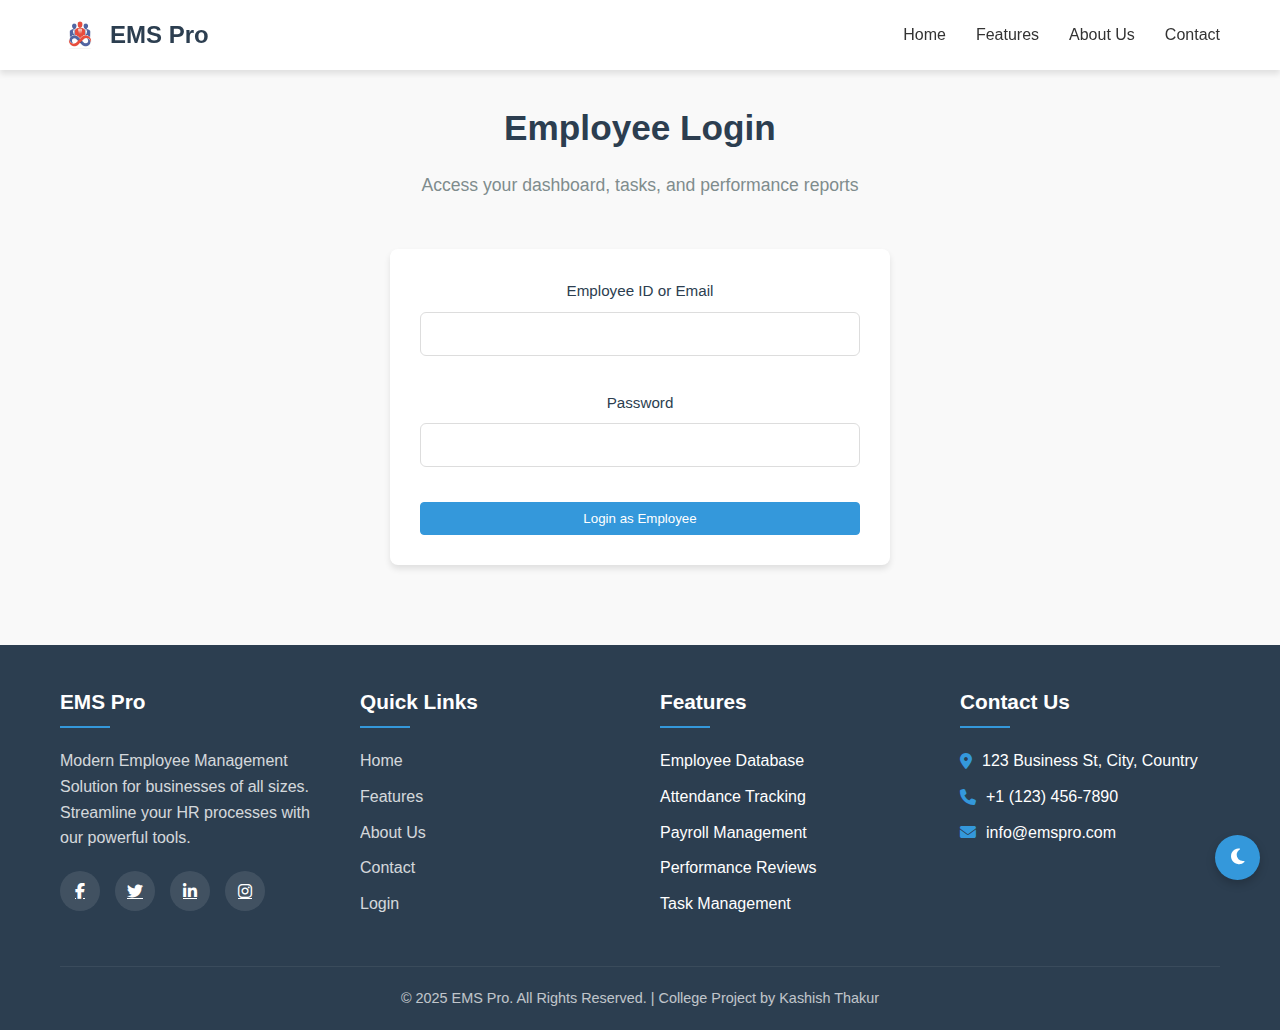
<file: employee-login.html>
<!DOCTYPE html>
<html lang="en">
  <head>
    <meta charset="UTF-8" />
    <meta name="viewport" content="width=device-width, initial-scale=1.0" />
    <title>Employee Login - EMS Pro</title>

    <!-- Stylesheets -->
    <link rel="stylesheet" href="css/style.css" />
    <link rel="stylesheet" href="css/animations.css" />
    <link
      rel="stylesheet"
      href="https://cdnjs.cloudflare.com/ajax/libs/font-awesome/6.4.0/css/all.min.css"
    />
  </head>
  <body>
    <!-- Header -->
    <header class="header">
      <div class="container">
        <a href="index.html" class="logo">
          <img src="images/logo.png" alt="Company Logo" />
          <span>EMS Pro</span>
        </a>
        <nav class="nav">
          <ul>
            <li><a href="index.html">Home</a></li>
            <li><a href="features.html">Features</a></li>
            <li><a href="about.html">About Us</a></li>
            <li><a href="contact.html">Contact</a></li>
          </ul>
        </nav>
      </div>
    </header>

    <!-- Main -->
    <main class="main">
      <section class="features-section section-fade">
        <div class="container">
          <h1 class="section-title fade-in">Employee Login</h1>
          <p class="section-subtitle slide-up">
            Access your dashboard, tasks, and performance reports
          </p>

          <div
            class="feature-card lift-on-hover"
            style="max-width: 500px; margin: auto"
          >
            <form class="contact-form" id="employeeLoginForm">
              <div class="form-group">
                <label for="employeeID">Employee ID or Email</label>
                <input type="text" id="employeeID" name="employeeID" required />
              </div>

              <div class="form-group">
                <label for="employeePassword">Password</label>
                <input
                  type="password"
                  id="employeePassword"
                  name="employeePassword"
                  required
                />
              </div>

              <button type="submit" class="btn btn-primary">
                Login as Employee
              </button>
            </form>
          </div>
        </div>
      </section>
    </main>

    <!-- Footer -->
    <footer class="footer">
      <div class="container">
        <div class="footer-grid">
          <div class="footer-col">
            <h3>EMS Pro</h3>
            <p>
              Modern Employee Management Solution for businesses of all sizes.
              Streamline your HR processes with our powerful tools.
            </p>
            <div class="social-links">
              <a href="#"><i class="fab fa-facebook-f"></i></a>
              <a href="#"><i class="fab fa-twitter"></i></a>
              <a href="#"><i class="fab fa-linkedin-in"></i></a>
              <a href="#"><i class="fab fa-instagram"></i></a>
            </div>
          </div>
          <div class="footer-col">
            <h3>Quick Links</h3>
            <ul>
              <li><a href="index.html">Home</a></li>
              <li><a href="features.html">Features</a></li>
              <li><a href="about.html">About Us</a></li>
              <li><a href="contact.html">Contact</a></li>
              <li><a href="login.html">Login</a></li>
            </ul>
          </div>
          <div class="footer-col">
            <h3>Features</h3>
            <ul>
              <li>Employee Database</li>
              <li>Attendance Tracking</li>
              <li>Payroll Management</li>
              <li>Performance Reviews</li>
              <li>Task Management</li>
            </ul>
          </div>
          <div class="footer-col">
            <h3>Contact Us</h3>
            <ul class="contact-info">
              <li>
                <i class="fas fa-map-marker-alt"></i> 123 Business St, City,
                Country
              </li>
              <li><i class="fas fa-phone"></i> +1 (123) 456-7890</li>
              <li><i class="fas fa-envelope"></i> info@emspro.com</li>
            </ul>
          </div>
        </div>
        <div class="footer-bottom">
          <p>
            &copy; 2025 EMS Pro. All Rights Reserved. | College Project by
            Kashish Thakur
          </p>
        </div>
      </div>
    </footer>
    <!-- 🌗 Theme Toggle Button -->
    <button id="themeToggleBtn" class="theme-toggle-icon" title="Toggle Theme">
      <i id="themeIcon" class="fas fa-moon"></i>
    </button>
    <script src="js/auth.js"></script>
    <script>
      document.addEventListener("DOMContentLoaded", function () {
        const form = document.getElementById("employeeLoginForm");

        form.addEventListener("submit", function (e) {
          e.preventDefault();
          const username = document.getElementById("employeeID").value.trim();
          const password = document
            .getElementById("employeePassword")
            .value.trim();

          const user = authenticate(username, password, "employee");
          if (user) {
            session.set(user);
            window.location.href = "employee-dashboard.html";
          } else {
            alert("Invalid employee credentials");
          }
        });
      });
    </script>

    <script src="js/animations.js"></script>
    <script src="js/theme.js"></script>
  </body>
</html>
</file>
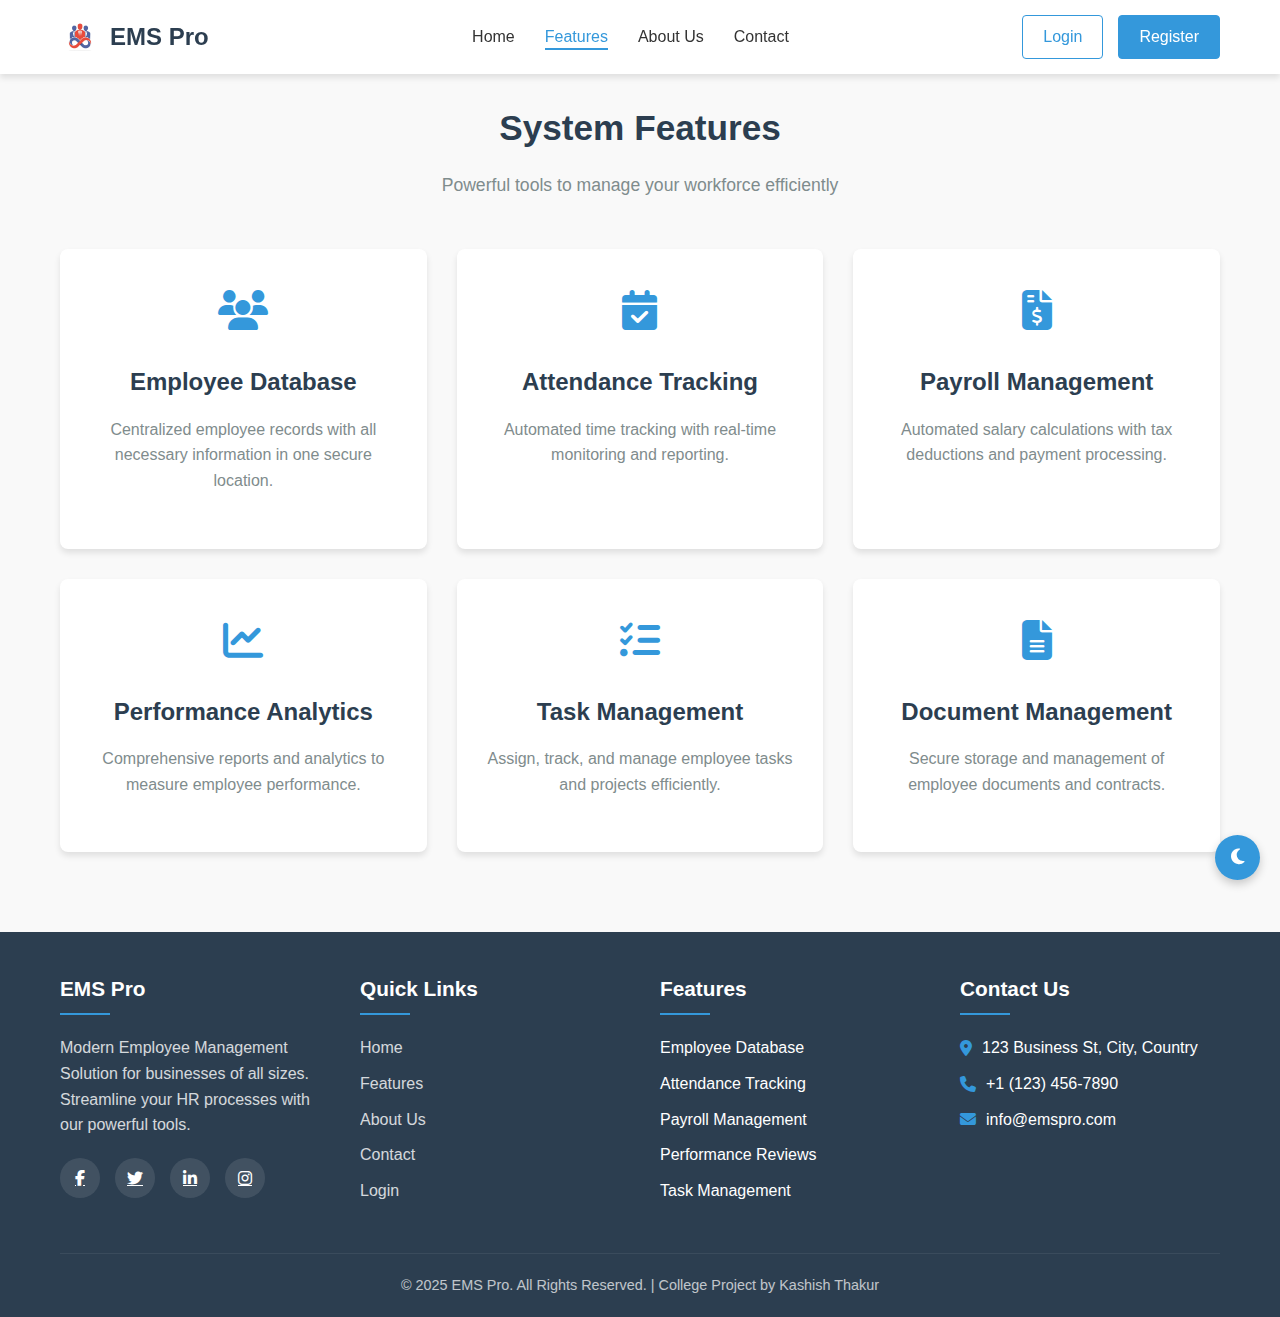
<file: features.html>
<!DOCTYPE html>
<html lang="en">
  <head>
    <meta charset="UTF-8" />
    <meta name="viewport" content="width=device-width, initial-scale=1.0" />
    <title>Features - Employee Management System</title>
    <link rel="stylesheet" href="css/style.css" />
    <link rel="stylesheet" href="css/animations.css" />
    <link
      rel="stylesheet"
      href="https://cdnjs.cloudflare.com/ajax/libs/font-awesome/6.4.0/css/all.min.css"
    />
  </head>
  <body>
    <header class="header">
      <div class="container">
        <a href="index.html" class="logo">
          <img src="images/logo.png" alt="Company Logo" />
          <span>EMS Pro</span>
        </a>
        <nav class="nav">
          <ul>
            <li><a href="index.html">Home</a></li>
            <li><a href="features.html" class="active">Features</a></li>
            <li><a href="about.html">About Us</a></li>
            <li><a href="contact.html">Contact</a></li>
          </ul>
        </nav>
        <div class="auth-buttons">
          <a href="login.html" class="btn btn-login">Login</a>
          <a href="login.html?register=true" class="btn btn-primary"
            >Register</a
          >
        </div>
        <button class="mobile-menu-btn">
          <i class="fas fa-bars"></i>
        </button>
      </div>
    </header>

    <main class="main">
      <section class="features-section section-fade">
        <div class="container">
          <h1 class="section-title">System Features</h1>
          <p class="section-subtitle">
            Powerful tools to manage your workforce efficiently
          </p>

          <div class="features-grid">
            <div class="feature-card">
              <div class="feature-icon">
                <i class="fas fa-users"></i>
              </div>
              <h3>Employee Database</h3>
              <p>
                Centralized employee records with all necessary information in
                one secure location.
              </p>
            </div>

            <div class="feature-card">
              <div class="feature-icon">
                <i class="fas fa-calendar-check"></i>
              </div>
              <h3>Attendance Tracking</h3>
              <p>
                Automated time tracking with real-time monitoring and reporting.
              </p>
            </div>

            <div class="feature-card">
              <div class="feature-icon">
                <i class="fas fa-file-invoice-dollar"></i>
              </div>
              <h3>Payroll Management</h3>
              <p>
                Automated salary calculations with tax deductions and payment
                processing.
              </p>
            </div>

            <div class="feature-card">
              <div class="feature-icon">
                <i class="fas fa-chart-line"></i>
              </div>
              <h3>Performance Analytics</h3>
              <p>
                Comprehensive reports and analytics to measure employee
                performance.
              </p>
            </div>

            <div class="feature-card">
              <div class="feature-icon">
                <i class="fas fa-tasks"></i>
              </div>
              <h3>Task Management</h3>
              <p>
                Assign, track, and manage employee tasks and projects
                efficiently.
              </p>
            </div>

            <div class="feature-card">
              <div class="feature-icon">
                <i class="fas fa-file-alt"></i>
              </div>
              <h3>Document Management</h3>
              <p>
                Secure storage and management of employee documents and
                contracts.
              </p>
            </div>
          </div>
        </div>
      </section>
    </main>

    <footer class="footer">
      <div class="container">
        <div class="footer-grid">
          <div class="footer-col">
            <h3>EMS Pro</h3>
            <p>
              Modern Employee Management Solution for businesses of all sizes.
              Streamline your HR processes with our powerful tools.
            </p>
            <div class="social-links">
              <a href="#"><i class="fab fa-facebook-f"></i></a>
              <a href="#"><i class="fab fa-twitter"></i></a>
              <a href="#"><i class="fab fa-linkedin-in"></i></a>
              <a href="#"><i class="fab fa-instagram"></i></a>
            </div>
          </div>
          <div class="footer-col">
            <h3>Quick Links</h3>
            <ul>
              <li><a href="index.html">Home</a></li>
              <li><a href="features.html">Features</a></li>
              <li><a href="about.html">About Us</a></li>
              <li><a href="contact.html">Contact</a></li>
              <li><a href="login.html">Login</a></li>
            </ul>
          </div>
          <div class="footer-col">
            <h3>Features</h3>
            <ul>
              <li>Employee Database</li>
              <li>Attendance Tracking</li>
              <li>Payroll Management</li>
              <li>Performance Reviews</li>
              <li>Task Management</li>
            </ul>
          </div>
          <div class="footer-col">
            <h3>Contact Us</h3>
            <ul class="contact-info">
              <li>
                <i class="fas fa-map-marker-alt"></i> 123 Business St, City,
                Country
              </li>
              <li><i class="fas fa-phone"></i> +1 (123) 456-7890</li>
              <li><i class="fas fa-envelope"></i> info@emspro.com</li>
            </ul>
          </div>
        </div>
        <div class="footer-bottom">
          <p>
            &copy; 2025 EMS Pro. All Rights Reserved. | College Project by
            Kashish Thakur
          </p>
        </div>
      </div>
    </footer>
    <!-- 🌗 Theme Toggle Button -->
    <button id="themeToggleBtn" class="theme-toggle-icon" title="Toggle Theme">
      <i id="themeIcon" class="fas fa-moon"></i>
    </button>
    <script src="js/animations.js"></script>
    <script src="js/theme.js"></script>
  </body>
</html>
</file>
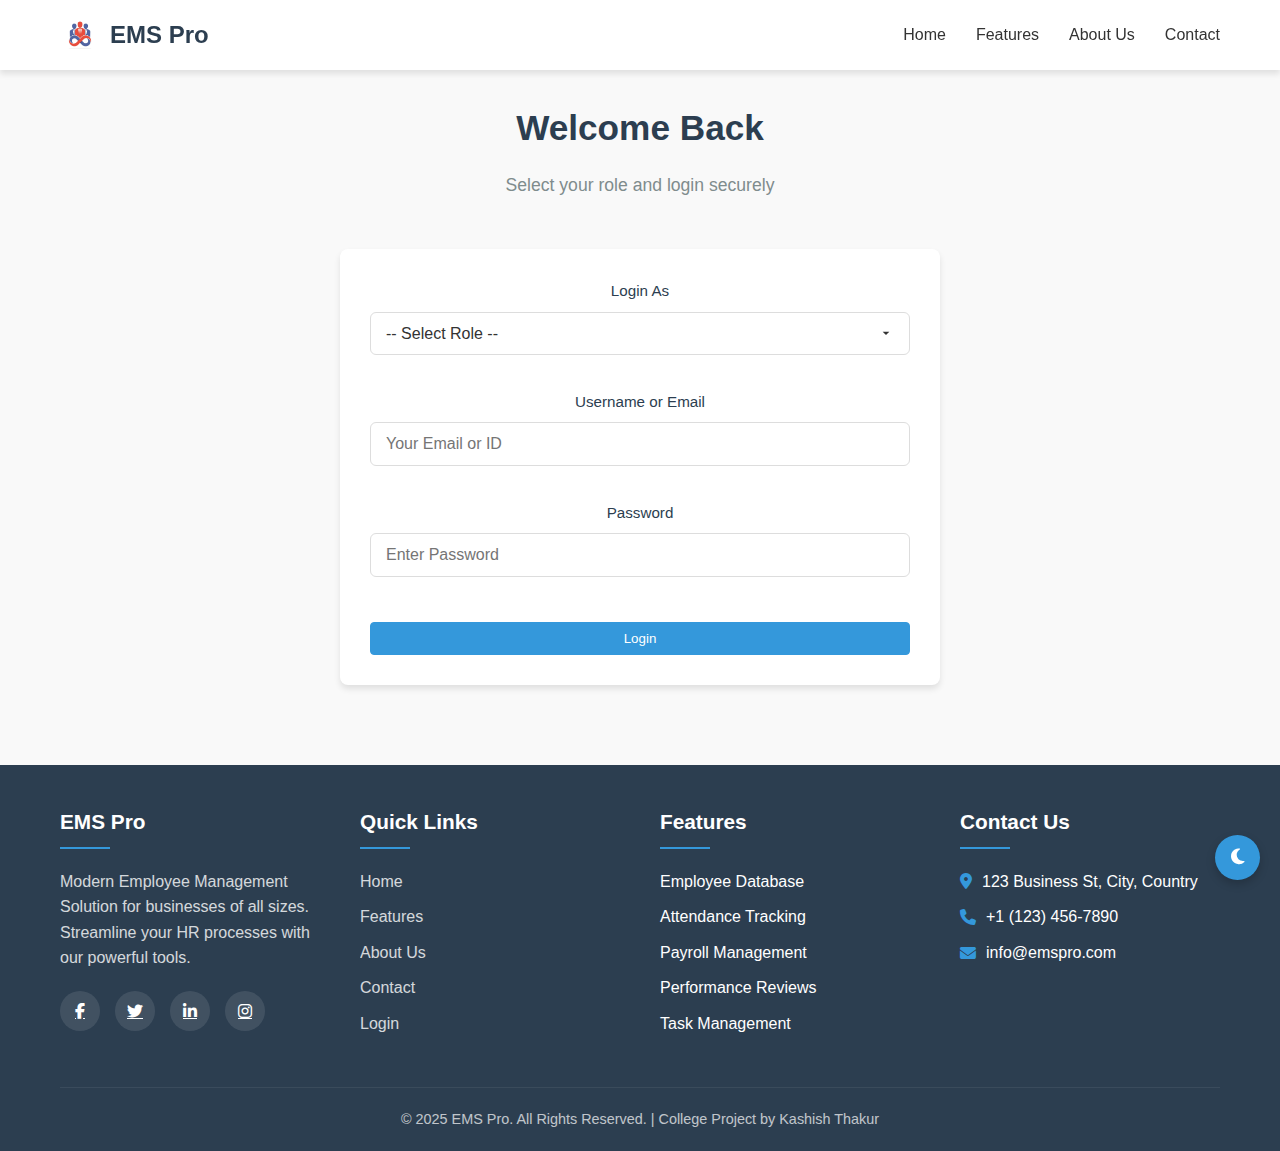
<file: login.html>
<!DOCTYPE html>
<html lang="en">
  <head>
    <meta charset="UTF-8" />
    <meta name="viewport" content="width=device-width, initial-scale=1.0" />
    <title>Login - EMS Pro</title>

    <!-- Stylesheets -->
    <link rel="stylesheet" href="css/style.css" />
    <link rel="stylesheet" href="css/animations.css" />
    <link
      rel="stylesheet"
      href="https://cdnjs.cloudflare.com/ajax/libs/font-awesome/6.4.0/css/all.min.css"
    />
  </head>
  <body>
    <!-- Header -->
    <header class="header">
      <div class="container">
        <a href="index.html" class="logo">
          <img src="images/logo.png" alt="Company Logo" />
          <span>EMS Pro</span>
        </a>
        <nav class="nav">
          <ul>
            <li><a href="index.html">Home</a></li>
            <li><a href="features.html">Features</a></li>
            <li><a href="about.html">About Us</a></li>
            <li><a href="contact.html">Contact</a></li>
          </ul>
        </nav>
      </div>
    </header>

    <!-- Main -->
    <main class="main">
      <section class="features-section section-fade">
        <div class="container">
          <h1 class="section-title fade-in">Welcome Back</h1>
          <p class="section-subtitle slide-up">
            Select your role and login securely
          </p>

          <div
            class="feature-card lift-on-hover"
            style="max-width: 600px; margin: auto"
          >
            <form class="contact-form" id="loginForm">
              <div class="form-group">
                <label for="role">Login As</label>
                <select id="role" name="role" class="form-select" required>
                  <option value="">-- Select Role --</option>
                  <option value="admin">Admin</option>
                  <option value="manager">Manager</option>
                  <option value="employee">Employee</option>
                </select>
              </div>

              <div class="form-group">
                <label for="username">Username or Email</label>
                <input
                  type="text"
                  id="username"
                  name="username"
                  placeholder="Your Email or ID"
                  required
                />
              </div>

              <div class="form-group">
                <label for="password">Password</label>
                <input
                  type="password"
                  id="password"
                  name="password"
                  placeholder="Enter Password"
                  required
                />
              </div>

              <div class="form-group" id="roleCodeField" style="display: none">
                <label id="roleCodeLabel" for="roleCodeInput">Code / ID</label>
                <input
                  type="text"
                  id="roleCodeInput"
                  name="roleCodeInput"
                  placeholder=""
                />
              </div>

              <button
                type="submit"
                class="btn btn-primary"
                style="margin-top: 10px"
              >
                Login
              </button>
            </form>
          </div>
        </div>
      </section>
    </main>

    <!-- Footer -->
    <footer class="footer">
      <div class="container">
        <div class="footer-grid">
          <div class="footer-col">
            <h3>EMS Pro</h3>
            <p>
              Modern Employee Management Solution for businesses of all sizes.
              Streamline your HR processes with our powerful tools.
            </p>
            <div class="social-links">
              <a href="#"><i class="fab fa-facebook-f"></i></a>
              <a href="#"><i class="fab fa-twitter"></i></a>
              <a href="#"><i class="fab fa-linkedin-in"></i></a>
              <a href="#"><i class="fab fa-instagram"></i></a>
            </div>
          </div>
          <div class="footer-col">
            <h3>Quick Links</h3>
            <ul>
              <li><a href="index.html">Home</a></li>
              <li><a href="features.html">Features</a></li>
              <li><a href="about.html">About Us</a></li>
              <li><a href="contact.html">Contact</a></li>
              <li><a href="login.html">Login</a></li>
            </ul>
          </div>
          <div class="footer-col">
            <h3>Features</h3>
            <ul>
              <li>Employee Database</li>
              <li>Attendance Tracking</li>
              <li>Payroll Management</li>
              <li>Performance Reviews</li>
              <li>Task Management</li>
            </ul>
          </div>
          <div class="footer-col">
            <h3>Contact Us</h3>
            <ul class="contact-info">
              <li>
                <i class="fas fa-map-marker-alt"></i> 123 Business St, City,
                Country
              </li>
              <li><i class="fas fa-phone"></i> +1 (123) 456-7890</li>
              <li><i class="fas fa-envelope"></i> info@emspro.com</li>
            </ul>
          </div>
        </div>
        <div class="footer-bottom">
          <p>
            &copy; 2025 EMS Pro. All Rights Reserved. | College Project by
            Kashish Thakur
          </p>
        </div>
      </div>
    </footer>
    <!-- 🌗 Theme Toggle Button -->
    <button id="themeToggleBtn" class="theme-toggle-icon" title="Toggle Theme">
      <i id="themeIcon" class="fas fa-moon"></i>
    </button>
    <script src="js/auth.js"></script>
    <script>
      document.addEventListener("DOMContentLoaded", function () {
        const roleSelect = document.getElementById("role");
        const codeField = document.getElementById("roleCodeField");
        const codeInput = document.getElementById("roleCodeInput");
        const codeLabel = document.getElementById("roleCodeLabel");
        const form = document.getElementById("loginForm");

        roleSelect.addEventListener("change", function () {
          const role = this.value;
          if (role === "admin") {
            codeLabel.textContent = "Admin Access Code";
            codeInput.placeholder = "Enter Admin Code";
            codeInput.required = true;
            codeField.style.display = "block";
          } else if (role === "manager") {
            codeLabel.textContent = "Manager Code";
            codeInput.placeholder = "Enter Manager Code";
            codeInput.required = true;
            codeField.style.display = "block";
          } else {
            codeField.style.display = "none";
          }
        });

        form.addEventListener("submit", function (e) {
          e.preventDefault();
          const role = roleSelect.value;
          const username = document.getElementById("username").value.trim();
          const password = document.getElementById("password").value.trim();
          const code = codeInput.value.trim();

          // Validate admin/manager codes
          if (
            (role === "admin" && code !== AUTH_CODES.admin) ||
            (role === "manager" && code !== AUTH_CODES.manager)
          ) {
            alert("Invalid access code");
            return;
          }

          const user = authenticate(username, password, role);
          if (user) {
            session.set(user);
            window.location.href = `${user.role}-dashboard.html`;
          } else {
            alert("Invalid credentials");
          }
        });
      });
    </script>

    <script src="js/animations.js"></script>
    <script src="js/theme.js"></script>
  </body>
</html>
</file>
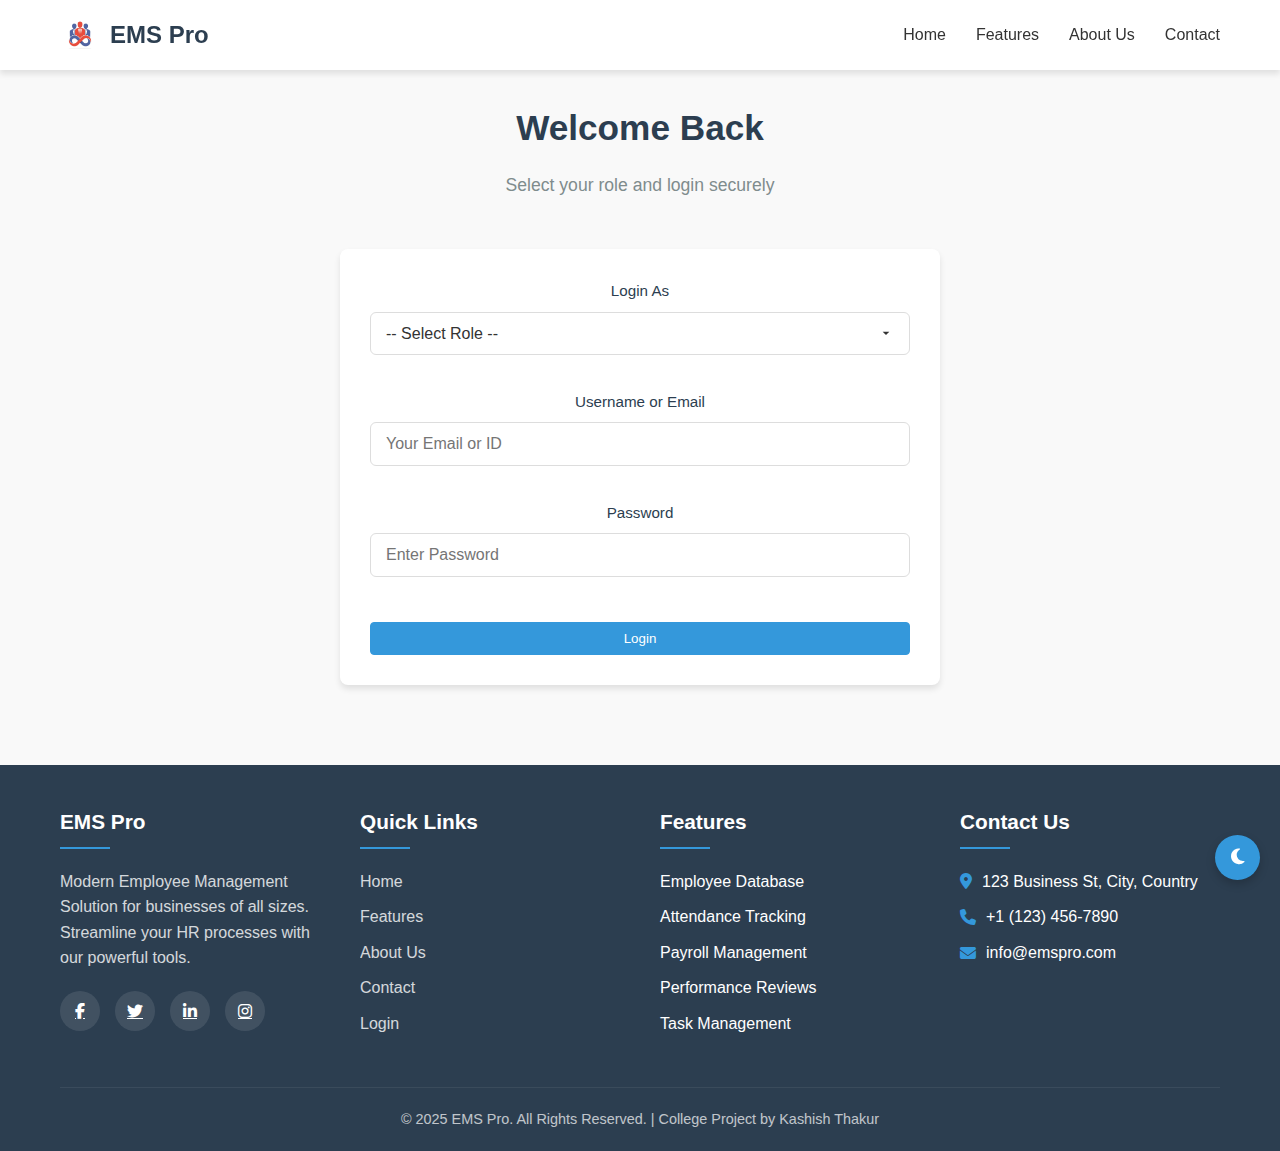
<file: manager-dashboard.html>
<!-- File: manager-dashboard.html -->
<!DOCTYPE html>
<html lang="en">
  <head>
    <meta charset="UTF-8" />
    <meta name="viewport" content="width=device-width, initial-scale=1.0" />
    <title>Manager Dashboard - EMS Pro</title>
    <link rel="stylesheet" href="css/style.css" />
    <link rel="stylesheet" href="css/animations.css" />
    <link
      rel="stylesheet"
      href="https://cdnjs.cloudflare.com/ajax/libs/font-awesome/6.4.0/css/all.min.css"
    />
    <style>
      .profile-img-box {
        text-align: center;
        margin-bottom: 20px;
      }
      .profile-img-box img {
        width: 120px;
        height: 120px;
        border-radius: 50%;
        object-fit: cover;
        border: 3px solid var(--primary-color);
        box-shadow: 0 4px 10px rgba(0, 0, 0, 0.1);
      }
      .task-actions {
        margin-top: 10px;
      }
      .task-actions button {
        margin-right: 10px;
      }
      .task-card {
        background: white;
        border-radius: 8px;
        padding: 15px;
        margin-bottom: 15px;
        box-shadow: 0 2px 5px rgba(0, 0, 0, 0.1);
      }
      .task-card h4 {
        margin-top: 0;
        color: var(--primary-color);
      }
      .task-card p {
        margin: 5px 0;
        color: #555;
      }
    </style>
  </head>
  <body>
    <!-- Header -->
    <header class="header">
      <div class="container">
        <a href="index.html" class="logo">
          <img src="images/logo.png" alt="EMS Logo" />
          <span>EMS Pro</span>
        </a>
        <nav class="nav">
          <ul>
            <li><a href="#" class="active">Dashboard</a></li>
            <!-- <li><a href="features.html">Features</a></li> -->
          </ul>
        </nav>
        <div class="auth-buttons">
          <a href="index.html"
            ><button class="btn btn-login" onclick="logout()">Logout</button></a
          >
        </div>
      </div>
    </header>

    <!-- Main -->
    <main class="main">
      <section class="features-section section-fade">
        <div class="container">
          <h1 class="section-title fade-in" id="greetingText">Welcome</h1>
          <p class="section-subtitle slide-up">
            Monitor team progress and oversee active tasks
          </p>

          <!-- Manager Info -->
          <div
            class="feature-card lift-on-hover"
            style="max-width: 700px; margin: 0 auto 30px auto"
          >
            <div class="profile-img-box">
              <img src="images/logo.png" alt="Manager Photo" />
            </div>
            <h3>Manager Information</h3>
            <p><strong>Name:</strong> <span id="mgrName"></span></p>
            <p><strong>Manager ID:</strong> <span id="mgrID"></span></p>
            <p><strong>Role:</strong> Manager</p>
          </div>

          <!-- Task Overview -->
          <div class="features-grid" style="margin-bottom: 30px">
            <div class="feature-card lift-on-hover">
              <h3>Total Tasks</h3>
              <p class="stat-item" id="totalTasks">0</p>
            </div>
            <div class="feature-card lift-on-hover">
              <h3>Active</h3>
              <p class="stat-item" id="activeCount">0</p>
            </div>
            <div class="feature-card lift-on-hover">
              <h3>Completed</h3>
              <p class="stat-item" id="completedCount">0</p>
            </div>
            <div class="feature-card lift-on-hover">
              <h3>Failed</h3>
              <p class="stat-item" id="failedCount">0</p>
            </div>
          </div>

          <!-- Task List -->
          <div class="feature-card" style="margin-top: 40px">
            <h3>Assigned Tasks</h3>
            <ul
              id="taskList"
              class="task-list"
              style="padding-left: 0; margin-top: 20px"
            ></ul>
          </div>
        </div>
      </section>
    </main>

    <!-- Footer -->
    <footer class="footer">
      <div class="container">
        <div class="footer-grid">
          <div class="footer-col">
            <h3>EMS Pro</h3>
            <p>
              Modern Employee Management Solution for businesses of all sizes.
              Streamline your HR processes with our powerful tools.
            </p>
            <div class="social-links">
              <a href="#"><i class="fab fa-facebook-f"></i></a>
              <a href="#"><i class="fab fa-twitter"></i></a>
              <a href="#"><i class="fab fa-linkedin-in"></i></a>
              <a href="#"><i class="fab fa-instagram"></i></a>
            </div>
          </div>
          <div class="footer-col">
            <h3>Quick Links</h3>
            <ul>
              <li><a href="index.html">Home</a></li>
              <li><a href="features.html">Features</a></li>
              <li><a href="about.html">About Us</a></li>
              <li><a href="contact.html">Contact</a></li>
              <li><a href="login.html">Login</a></li>
            </ul>
          </div>
          <div class="footer-col">
            <h3>Features</h3>
            <ul>
              <li>Employee Database</li>
              <li>Attendance Tracking</li>
              <li>Payroll Management</li>
              <li>Performance Reviews</li>
              <li>Task Management</li>
            </ul>
          </div>
          <div class="footer-col">
            <h3>Contact Us</h3>
            <ul class="contact-info">
              <li>
                <i class="fas fa-map-marker-alt"></i> 123 Business St, City,
                Country
              </li>
              <li><i class="fas fa-phone"></i> +1 (123) 456-7890</li>
              <li><i class="fas fa-envelope"></i> info@emspro.com</li>
            </ul>
          </div>
        </div>
        <div class="footer-bottom">
          <p>
            &copy; 2025 EMS Pro. All Rights Reserved. | College Project by
            Kashish Thakur
          </p>
        </div>
      </div>
    </footer>
    <!-- 🌗 Theme Toggle Button -->
    <button id="themeToggleBtn" class="theme-toggle-icon" title="Toggle Theme">
      <i id="themeIcon" class="fas fa-moon"></i>
    </button>
    <script src="js/auth.js"></script>
    <script src="js/tasks.js"></script>
    <script src="js/dashboard.js"></script>
    <script>
      document.addEventListener("DOMContentLoaded", function () {
        const user = initDashboard("manager");
        if (!user) return;

        // Load team tasks
        const allTasks = tasks.getAll();
        const taskList = document.getElementById("taskList");

        allTasks.forEach((task) => {
          const taskItem = document.createElement("li");
          taskItem.className = "task-card";
          taskItem.innerHTML = `
      <h4>${task.title}</h4>
      <p><strong>Assigned To:</strong> ${task.assignedTo}</p>
      <p><strong>Status:</strong> ${task.status}</p>
      <div class="task-actions">
        <select class="status-select" data-id="${task.id}">
          <option value="pending" ${
            task.status === "pending" ? "selected" : ""
          }>Pending</option>
          <option value="completed" ${
            task.status === "completed" ? "selected" : ""
          }>Completed</option>
        </select>
      </div>
    `;
          taskList.appendChild(taskItem);
        });

        // Status updates
        taskList.addEventListener("change", function (e) {
          if (e.target.classList.contains("status-select")) {
            const taskId = parseInt(e.target.dataset.id);
            const newStatus = e.target.value;
            tasks.update(taskId, { status: newStatus });
          }
        });
      });

      // Display Manager Information (NEW CODE)
      document.addEventListener("DOMContentLoaded", function () {
        // Get current user from session
        const currentUser = JSON.parse(sessionStorage.getItem("currentUser"));

        if (currentUser && currentUser.role === "manager") {
          // Display manager info
          document.getElementById("mgrName").textContent =
            currentUser.name || "Manager";
          document.getElementById("mgrID").textContent = currentUser.email
            ? currentUser.email.split("@")[0]
            : "MGR001";

          // Update greeting
          const greetingText = document.getElementById("greetingText");
          if (greetingText && currentUser.name) {
            greetingText.textContent = `Welcome, ${currentUser.name}`;
          }

          // Set manager photo if available
          const mgrPhoto = document.querySelector(".profile-img-box img");
          if (mgrPhoto && currentUser.photo) {
            mgrPhoto.src = currentUser.photo;
          }
        }
      });

      // Simple Task Display for Manager Dashboard
      document.addEventListener("DOMContentLoaded", function () {
        // Load tasks from localStorage (same storage admin uses)
        const savedTasks = JSON.parse(localStorage.getItem("emsTasks")) || [];
        const taskList = document.getElementById("taskList");

        // Simple render function (same as admin dashboard)
        function renderTask(task) {
          const taskItem = document.createElement("li");
          taskItem.className = "task-card";
          taskItem.innerHTML = `
            <h4>${task.name || task.title}</h4>
            <p><strong>Assigned To:</strong> ${
              task.employee || task.assignedTo
            }</p>
            <p><strong>Status:</strong> ${task.status}</p>
            <p><strong>Technology:</strong> ${task.tech || task.technology}</p>
            <p><strong>Deadline:</strong> ${task.time || task.timeline}</p>
        `;
          taskList.appendChild(taskItem);
        }

        // Display all tasks
        taskList.innerHTML = "";
        savedTasks.forEach(renderTask);

        // Update stats (if elements exist)
        if (document.getElementById("totalTasks")) {
          document.getElementById("totalTasks").textContent = savedTasks.length;
          document.getElementById("activeCount").textContent =
            savedTasks.filter((t) => t.status === "active").length;
          document.getElementById("completedCount").textContent =
            savedTasks.filter((t) => t.status === "completed").length;
          document.getElementById("failedCount").textContent =
            savedTasks.filter((t) => t.status === "failed").length;
        }
      });
    </script>

    <script src="js/animations.js"></script>
    <script src="js/theme.js"></script>
  </body>
</html>
</file>
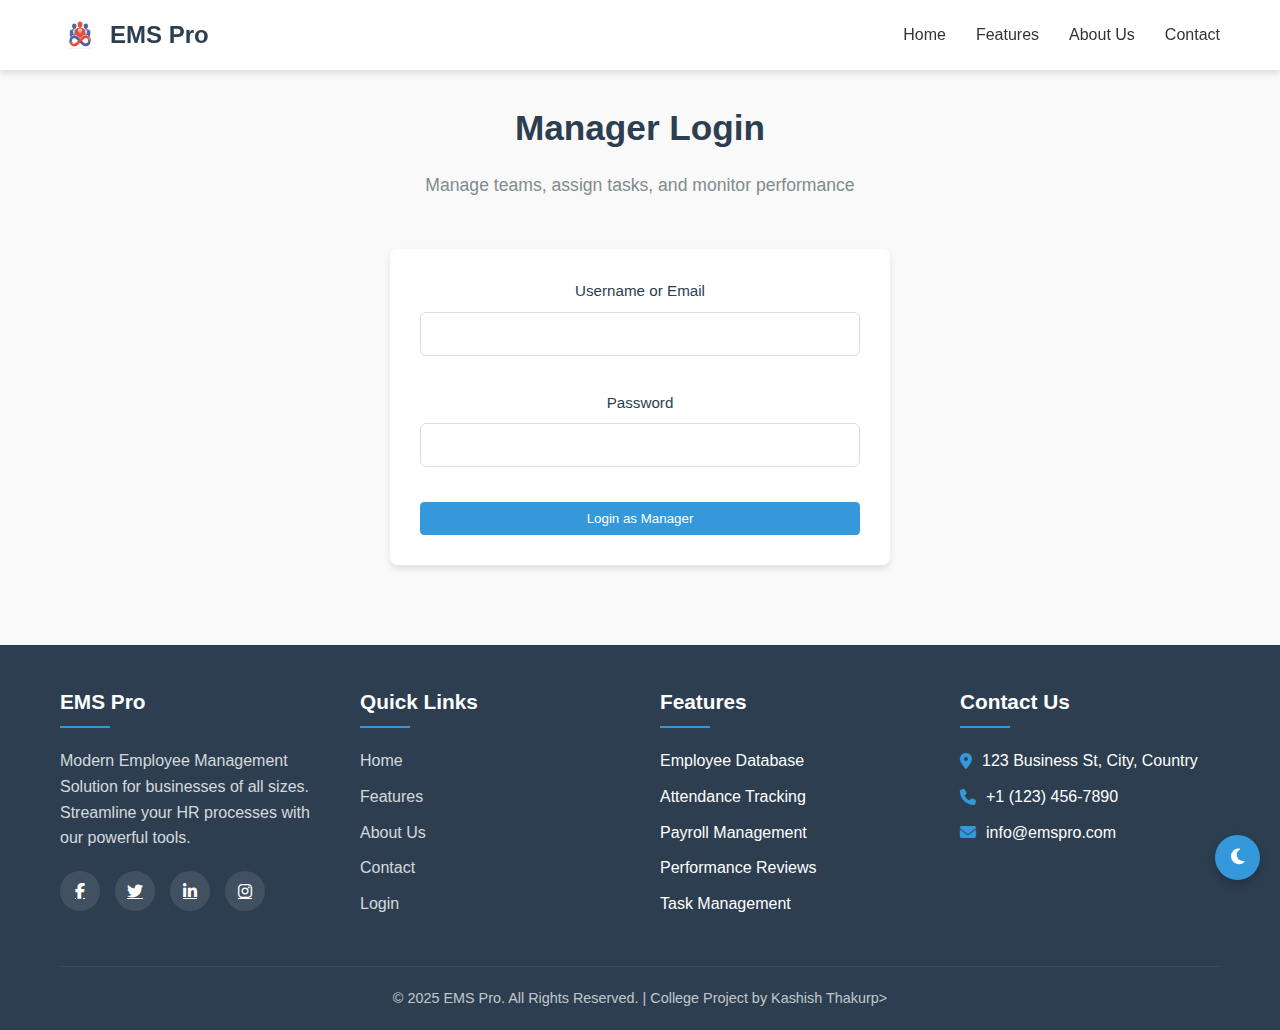
<file: manager-login.html>
<!DOCTYPE html>
<html lang="en">
  <head>
    <meta charset="UTF-8" />
    <meta name="viewport" content="width=device-width, initial-scale=1.0" />
    <title>Manager Login - EMS Pro</title>

    <!-- Stylesheets -->
    <link rel="stylesheet" href="css/style.css" />
    <link rel="stylesheet" href="css/animations.css" />
    <link
      rel="stylesheet"
      href="https://cdnjs.cloudflare.com/ajax/libs/font-awesome/6.4.0/css/all.min.css"
    />
  </head>
  <body>
    <!-- Header -->
    <header class="header">
      <div class="container">
        <a href="index.html" class="logo">
          <img src="images/logo.png" alt="Company Logo" />
          <span>EMS Pro</span>
        </a>
        <nav class="nav">
          <ul>
            <li><a href="index.html">Home</a></li>
            <li><a href="features.html">Features</a></li>
            <li><a href="about.html">About Us</a></li>
            <li><a href="contact.html">Contact</a></li>
          </ul>
        </nav>
      </div>
    </header>

    <!-- Main -->
    <main class="main">
      <section class="features-section section-fade">
        <div class="container">
          <h1 class="section-title fade-in">Manager Login</h1>
          <p class="section-subtitle slide-up">
            Manage teams, assign tasks, and monitor performance
          </p>

          <div
            class="feature-card lift-on-hover"
            style="max-width: 500px; margin: auto"
          >
            <form class="contact-form" id="managerLoginForm">
              <div class="form-group">
                <label for="managerUsername">Username or Email</label>
                <input
                  type="text"
                  id="managerUsername"
                  name="managerUsername"
                  required
                />
              </div>

              <div class="form-group">
                <label for="managerPassword">Password</label>
                <input
                  type="password"
                  id="managerPassword"
                  name="managerPassword"
                  required
                />
              </div>

              <button type="submit" class="btn btn-primary">
                Login as Manager
              </button>
            </form>
          </div>
        </div>
      </section>
    </main>

    <!-- Footer -->
    <footer class="footer">
      <div class="container">
        <div class="footer-grid">
          <div class="footer-col">
            <h3>EMS Pro</h3>
            <p>
              Modern Employee Management Solution for businesses of all sizes.
              Streamline your HR processes with our powerful tools.
            </p>
            <div class="social-links">
              <a href="#"><i class="fab fa-facebook-f"></i></a>
              <a href="#"><i class="fab fa-twitter"></i></a>
              <a href="#"><i class="fab fa-linkedin-in"></i></a>
              <a href="#"><i class="fab fa-instagram"></i></a>
            </div>
          </div>
          <div class="footer-col">
            <h3>Quick Links</h3>
            <ul>
              <li><a href="index.html">Home</a></li>
              <li><a href="features.html">Features</a></li>
              <li><a href="about.html">About Us</a></li>
              <li><a href="contact.html">Contact</a></li>
              <li><a href="login.html">Login</a></li>
            </ul>
          </div>
          <div class="footer-col">
            <h3>Features</h3>
            <ul>
              <li>Employee Database</li>
              <li>Attendance Tracking</li>
              <li>Payroll Management</li>
              <li>Performance Reviews</li>
              <li>Task Management</li>
            </ul>
          </div>
          <div class="footer-col">
            <h3>Contact Us</h3>
            <ul class="contact-info">
              <li>
                <i class="fas fa-map-marker-alt"></i> 123 Business St, City,
                Country
              </li>
              <li><i class="fas fa-phone"></i> +1 (123) 456-7890</li>
              <li><i class="fas fa-envelope"></i> info@emspro.com</li>
            </ul>
          </div>
        </div>
        <div class="footer-bottom">
          <p>
            &copy; 2025 EMS Pro. All Rights Reserved. | College Project by
            Kashish Thakurp>
          </p>
        </div>
      </div>
    </footer>
    <!-- 🌗 Theme Toggle Button -->
    <button id="themeToggleBtn" class="theme-toggle-icon" title="Toggle Theme">
      <i id="themeIcon" class="fas fa-moon"></i>
    </button>
    <script src="js/auth.js"></script>
    <script>
      document.addEventListener("DOMContentLoaded", function () {
        const form = document.getElementById("managerLoginForm");

        form.addEventListener("submit", function (e) {
          e.preventDefault();
          const username = document
            .getElementById("managerUsername")
            .value.trim();
          const password = document
            .getElementById("managerPassword")
            .value.trim();

          const user = authenticate(username, password, "manager");
          if (user) {
            session.set(user);
            window.location.href = "manager-dashboard.html";
          } else {
            alert("Invalid credentials or you are not authorized as a manager");
          }
        });
      });
    </script>

    <script src="js/animations.js"></script>
    <script src="js/theme.js"></script>
  </body>
</html>
</file>
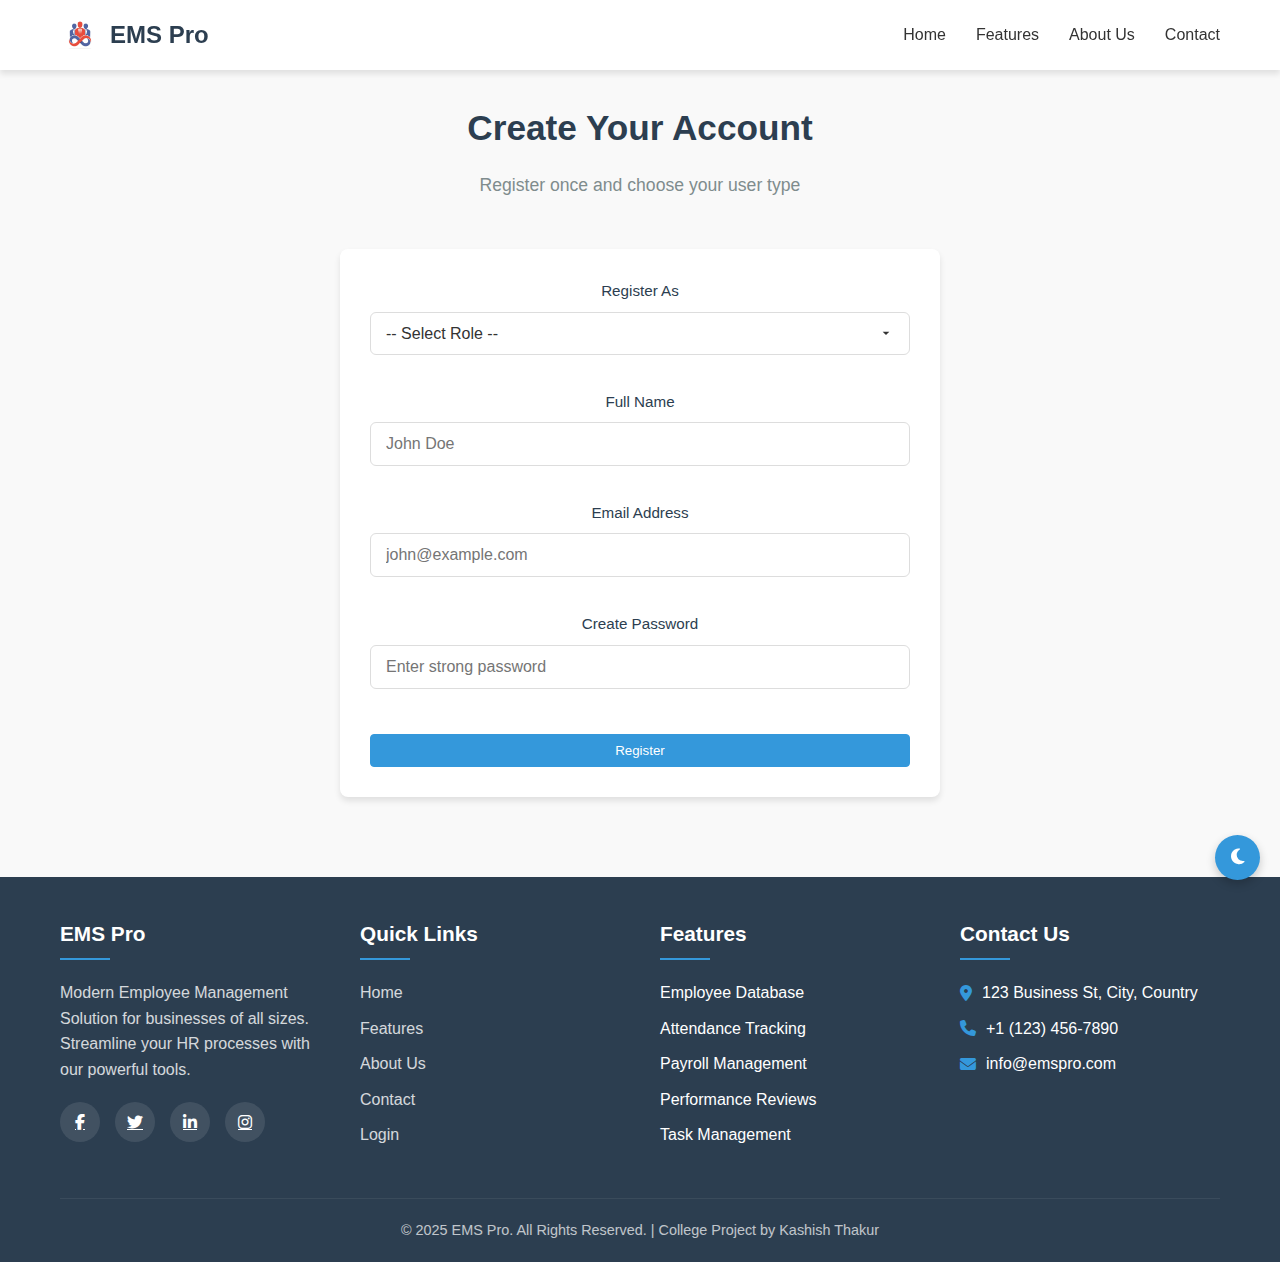
<file: register.html>
<!DOCTYPE html>
<html lang="en">
  <head>
    <meta charset="UTF-8" />
    <meta name="viewport" content="width=device-width, initial-scale=1.0" />
    <title>Register - EMS Pro</title>

    <!-- Stylesheets -->
    <link rel="stylesheet" href="css/style.css" />
    <link rel="stylesheet" href="css/animations.css" />
    <link
      rel="stylesheet"
      href="https://cdnjs.cloudflare.com/ajax/libs/font-awesome/6.4.0/css/all.min.css"
    />
  </head>
  <body>
    <!-- Header -->
    <header class="header">
      <div class="container">
        <a href="index.html" class="logo">
          <img src="images/logo.png" alt="Company Logo" />
          <span>EMS Pro</span>
        </a>
        <nav class="nav">
          <ul>
            <li><a href="index.html">Home</a></li>
            <li><a href="features.html">Features</a></li>
            <li><a href="about.html">About Us</a></li>
            <li><a href="contact.html">Contact</a></li>
          </ul>
        </nav>
      </div>
    </header>

    <!-- Main -->
    <main class="main">
      <section class="features-section section-fade">
        <div class="container">
          <h1 class="section-title fade-in">Create Your Account</h1>
          <p class="section-subtitle slide-up">
            Register once and choose your user type
          </p>

          <div
            class="feature-card lift-on-hover"
            style="max-width: 600px; margin: auto"
          >
            <form class="contact-form" id="registerForm">
              <div class="form-group">
                <label for="role">Register As</label>
                <select id="role" name="role" class="form-select" required>
                  <option value="">-- Select Role --</option>
                  <option value="admin">Admin</option>
                  <option value="manager">Manager</option>
                  <option value="employee">Employee</option>
                </select>
              </div>

              <div class="form-group">
                <label for="name">Full Name</label>
                <input
                  type="text"
                  id="name"
                  name="name"
                  placeholder="John Doe"
                  required
                />
              </div>

              <div class="form-group">
                <label for="email">Email Address</label>
                <input
                  type="email"
                  id="email"
                  name="email"
                  placeholder="john@example.com"
                  required
                />
              </div>

              <div class="form-group">
                <label for="password">Create Password</label>
                <input
                  type="password"
                  id="password"
                  name="password"
                  placeholder="Enter strong password"
                  required
                />
              </div>

              <div class="form-group" id="extraField" style="display: none">
                <label id="extraLabel" for="extraInput">Code / ID</label>
                <input
                  type="text"
                  id="extraInput"
                  name="extraInput"
                  placeholder=""
                />
              </div>

              <button
                type="submit"
                class="btn btn-primary"
                style="margin-top: 10px"
              >
                Register
              </button>
            </form>
          </div>
        </div>
      </section>
    </main>

    <!-- Footer -->
    <footer class="footer">
      <div class="container">
        <div class="footer-grid">
          <div class="footer-col">
            <h3>EMS Pro</h3>
            <p>
              Modern Employee Management Solution for businesses of all sizes.
              Streamline your HR processes with our powerful tools.
            </p>
            <div class="social-links">
              <a href="#"><i class="fab fa-facebook-f"></i></a>
              <a href="#"><i class="fab fa-twitter"></i></a>
              <a href="#"><i class="fab fa-linkedin-in"></i></a>
              <a href="#"><i class="fab fa-instagram"></i></a>
            </div>
          </div>
          <div class="footer-col">
            <h3>Quick Links</h3>
            <ul>
              <li><a href="index.html">Home</a></li>
              <li><a href="features.html">Features</a></li>
              <li><a href="about.html">About Us</a></li>
              <li><a href="contact.html">Contact</a></li>
              <li><a href="login.html">Login</a></li>
            </ul>
          </div>
          <div class="footer-col">
            <h3>Features</h3>
            <ul>
              <li>Employee Database</li>
              <li>Attendance Tracking</li>
              <li>Payroll Management</li>
              <li>Performance Reviews</li>
              <li>Task Management</li>
            </ul>
          </div>
          <div class="footer-col">
            <h3>Contact Us</h3>
            <ul class="contact-info">
              <li>
                <i class="fas fa-map-marker-alt"></i> 123 Business St, City,
                Country
              </li>
              <li><i class="fas fa-phone"></i> +1 (123) 456-7890</li>
              <li><i class="fas fa-envelope"></i> info@emspro.com</li>
            </ul>
          </div>
        </div>
        <div class="footer-bottom">
          <p>
            &copy; 2025 EMS Pro. All Rights Reserved. | College Project by
            Kashish Thakur
          </p>
        </div>
      </div>
    </footer>
    <!-- 🌗 Theme Toggle Button -->
    <button id="themeToggleBtn" class="theme-toggle-icon" title="Toggle Theme">
      <i id="themeIcon" class="fas fa-moon"></i>
    </button>
    <script src="js/auth.js"></script>
    <script>
      document.addEventListener("DOMContentLoaded", function () {
        const roleSelect = document.getElementById("role");
        const extraField = document.getElementById("extraField");
        const extraInput = document.getElementById("extraInput");
        const extraLabel = document.getElementById("extraLabel");
        const form = document.getElementById("registerForm");

        roleSelect.addEventListener("change", function () {
          const role = this.value;
          if (role === "admin") {
            extraLabel.textContent = "Admin Access Code";
            extraInput.placeholder = "Enter ADMIN123";
            extraInput.required = true;
            extraField.style.display = "block";
          } else if (role === "manager") {
            extraLabel.textContent = "Manager Code";
            extraInput.placeholder = "Enter MANAGER456";
            extraInput.required = true;
            extraField.style.display = "block";
          } else {
            extraField.style.display = "none";
          }
        });

        form.addEventListener("submit", function (e) {
          e.preventDefault();
          const role = roleSelect.value;
          const name = document.getElementById("name").value.trim();
          const email = document.getElementById("email").value.trim();
          const password = document.getElementById("password").value.trim();
          const code = extraInput.value.trim();

          // Validate
          if (!role || !name || !email || !password) {
            alert("Please fill all required fields");
            return;
          }

          if (
            (role === "admin" && code !== AUTH_CODES.admin) ||
            (role === "manager" && code !== AUTH_CODES.manager)
          ) {
            alert("Invalid access code");
            return;
          }

          if (users.getAll().some((u) => u.email === email)) {
            alert("Email already registered");
            return;
          }

          const newUser = users.add({
            username: email.split("@")[0],
            password: password,
            role: role,
            name: name,
            email: email,
          });

          session.set(newUser);
          alert(`Registration successful! Welcome ${name}`);
          window.location.href = `${role}-dashboard.html`;
        });
      });
    </script>

    <script src="js/animations.js"></script>
    <script src="js/theme.js"></script>
  </body>
</html>
</file>
<file: css/style.css>
/* ===== VARIABLES & BASE STYLES ===== */
:root {
  --primary-color: #3498db;
  --secondary-color: #2c3e50;
  --accent-color: #e74c3c;
  --light-color: #ecf0f1;
  --dark-color: #2c3e50;
  --text-color: #333;
  --text-light: #7f8c8d;
  --white: #fff;
  --shadow: 0 4px 6px rgba(0, 0, 0, 0.1);
  --transition: all 0.3s ease;
}

* {
  margin: 0;
  padding: 0;
  box-sizing: border-box;
}

body {
  font-family: "Segoe UI", Tahoma, Geneva, Verdana, sans-serif;
  color: var(--text-color);
  line-height: 1.6;
  background-color: #f9f9f9;
}

.container {
  width: 100%;
  max-width: 1200px;
  margin: 0 auto;
  padding: 0 20px;
}

/* ===== HEADER & NAVIGATION ===== */
.header {
  background-color: var(--white);
  box-shadow: var(--shadow);
  position: fixed;
  width: 100%;
  top: 0;
  z-index: 1000;
  padding: 15px 0;
}

.header .container {
  display: flex;
  justify-content: space-between;
  align-items: center;
}

.logo {
  display: flex;
  align-items: center;
  text-decoration: none;
  color: var(--dark-color);
  font-weight: 700;
  font-size: 1.5rem;
}

.logo img {
  height: 40px;
  margin-right: 10px;
}

.nav ul {
  display: flex;
  list-style: none;
}

.nav ul li {
  margin-left: 30px;
}

.nav ul li a {
  text-decoration: none;
  color: var(--text-color);
  font-weight: 500;
  transition: var(--transition);
  position: relative;
  padding: 5px 0;
}

.nav ul li a:hover,
.nav ul li a.active {
  color: var(--primary-color);
}

.nav ul li a.active:after {
  content: "";
  position: absolute;
  bottom: 0;
  left: 0;
  width: 100%;
  height: 2px;
  background-color: var(--primary-color);
}

.auth-buttons {
  display: flex;
  gap: 15px;
}

/* ===== BUTTON STYLES ===== */
.btn {
  padding: 8px 20px;
  border-radius: 4px;
  text-decoration: none;
  font-weight: 500;
  transition: var(--transition);
  display: inline-block;
}

.btn-login {
  color: var(--primary-color);
  border: 1px solid var(--primary-color);
}

.btn-login:hover {
  background-color: var(--primary-color);
  color: var(--white);
}

.btn-primary {
  background-color: var(--primary-color);
  color: var(--white);
  border: 1px solid var(--primary-color);
}

.btn-primary:hover {
  background-color: #2980b9;
  border-color: #2980b9;
}

.btn-outline {
  background-color: transparent;
  color: var(--primary-color);
  border: 1px solid var(--primary-color);
}

.btn-outline:hover {
  background-color: var(--primary-color);
  color: var(--white);
}

.btn-large {
  padding: 12px 30px;
  font-size: 1.1rem;
}

.btn-secondary {
  background-color: #6c757d;
  border-color: #6c757d;
}

.btn-secondary:hover {
  background-color: #5a6268;
  border-color: #545b62;
}

.mobile-menu-btn {
  display: none;
  background: none;
  border: none;
  font-size: 1.5rem;
  color: var(--dark-color);
  cursor: pointer;
}

/* ===== HERO SECTION ===== */
.hero {
  padding: 150px 0 80px;
  background: linear-gradient(135deg, #f5f7fa 0%, #c3cfe2 100%);
}

.hero .container {
  display: flex;
  align-items: center;
  justify-content: space-between;
  gap: 40px;
}

.hero-content {
  flex: 1;
}

.hero-title {
  font-size: 2.8rem;
  margin-bottom: 20px;
  color: var(--dark-color);
  line-height: 1.2;
}

.hero-subtitle {
  font-size: 1.2rem;
  color: var(--text-light);
  margin-bottom: 30px;
  max-width: 500px;
}

.hero-buttons {
  display: flex;
  gap: 20px;
}

.hero-image {
  flex: 1;
  text-align: center;
}

.hero-image img {
  max-width: 100%;
  height: auto;
  border-radius: 10px;
  box-shadow: 0 10px 30px rgba(0, 0, 0, 0.1);
}

/* ===== CARD COMPONENTS (Reused across sections) ===== */
.chooser-grid,
.features-grid {
  display: grid;
  grid-template-columns: repeat(auto-fit, minmax(300px, 1fr));
  gap: 30px;
  margin-top: 40px;
}

.chooser-card,
.feature-card {
  background-color: var(--white);
  border-radius: 8px;
  padding: 30px;
  text-align: center;
  box-shadow: var(--shadow);
  transition: var(--transition);
}

.chooser-card:hover,
.feature-card:hover {
  transform: translateY(-10px);
  box-shadow: 0 15px 30px rgba(0, 0, 0, 0.1);
}

.card-icon,
.feature-icon {
  font-size: 2.5rem;
  color: var(--primary-color);
  margin-bottom: 20px;
}

.chooser-card h3,
.feature-card h3 {
  font-size: 1.5rem;
  margin-bottom: 15px;
  color: var(--dark-color);
}

.chooser-card p,
.feature-card p {
  color: var(--text-light);
  margin-bottom: 25px;
  line-height: 1.6;
}

/* ===== SECTION STYLES ===== */
.login-chooser,
.features-section {
  padding: 80px 0;
  background-color: var(--white);
}

.features-section {
  background-color: #f9f9f9;
}

.section-title {
  text-align: center;
  font-size: 2.2rem;
  margin-bottom: 15px;
  color: var(--dark-color);
}

.section-subtitle {
  text-align: center;
  color: var(--text-light);
  margin-bottom: 50px;
  font-size: 1.1rem;
  max-width: 700px;
  margin-left: auto;
  margin-right: auto;
}

/* ===== STATS SECTION ===== */
.stats {
  padding: 60px 0;
  background-color: var(--primary-color);
  color: var(--white);
}

.stats-grid {
  display: grid;
  grid-template-columns: repeat(auto-fit, minmax(200px, 1fr));
  gap: 30px;
  text-align: center;
}

.stat-item h3 {
  font-size: 3rem;
  margin-bottom: 10px;
}

.stat-item p {
  font-size: 1.1rem;
  opacity: 0.9;
}

/* ===== FORM STYLES ===== */
.contact-form {
  display: flex;
  flex-direction: column;
  gap: 20px;
}

.contact-form .form-group {
  display: flex;
  flex-direction: column;
}

.contact-form label {
  font-weight: 500;
  color: var(--dark-color);
  margin-bottom: 8px;
  font-size: 0.95rem;
}

.contact-form input,
.contact-form textarea,
.form-select {
  padding: 12px 15px;
  border: 1px solid #ddd;
  border-radius: 6px;
  font-size: 1rem;
  background-color: #fff;
  color: var(--text-color);
  transition: border-color 0.3s ease, box-shadow 0.3s ease;
  margin-bottom: 15px;
}

.contact-form input:focus,
.contact-form textarea:focus,
.form-select:focus {
  outline: none;
  border-color: var(--primary-color);
  box-shadow: 0 0 0 3px rgba(52, 152, 219, 0.2);
}

.contact-form textarea {
  resize: vertical;
}

.form-select {
  appearance: none;
  background-image: url("data:image/svg+xml;charset=US-ASCII,%3Csvg%20fill%3D%22%23333%22%20height%3D%2224%22%20width%3D%2224%22%20xmlns%3D%22http%3A//www.w3.org/2000/svg%22%3E%3Cpath%20d%3D%22M7%2010l5%205%205-5H7z%22/%3E%3C/svg%3E");
  background-repeat: no-repeat;
  background-position: right 15px center;
  background-size: 16px 16px;
}

/* ===== TABLE STYLES ===== */
.table-responsive {
  overflow-x: auto;
  margin-bottom: 20px;
}

.contacts-table {
  width: 100%;
  border-collapse: collapse;
}

.contacts-table th,
.contacts-table td {
  padding: 12px 15px;
  text-align: left;
  border-bottom: 1px solid #ddd;
}

.contacts-table th {
  background-color: var(--white);
  font-weight: 600;
}

.contacts-table tr:hover {
  background-color: rgba(52, 152, 219, 0.05);
}

.table-actions {
  display: flex;
  gap: 10px;
  margin-top: 15px;
}

.profile-img-box {
  text-align: center;
  margin-bottom: 20px;
}

.profile-img-box img {
  width: 120px;
  height: 120px;
  border-radius: 50%;
  object-fit: cover;
  border: 3px solid var(--primary-color);
  box-shadow: 0 4px 10px rgba(0, 0, 0, 0.1);
}

/* ===== FOOTER ===== */
.footer {
  background-color: var(--dark-color);
  color: var(--white);
  padding: 60px 0 0;
}

.footer-grid {
  display: grid;
  grid-template-columns: repeat(auto-fit, minmax(250px, 1fr));
  gap: 40px;
  margin-bottom: 40px;
}

.footer-col h3 {
  font-size: 1.3rem;
  margin-bottom: 20px;
  position: relative;
  padding-bottom: 10px;
}

.footer-col h3::after {
  content: "";
  position: absolute;
  left: 0;
  bottom: 0;
  width: 50px;
  height: 2px;
  background-color: var(--primary-color);
}

.footer-col p {
  margin-bottom: 20px;
  opacity: 0.8;
}

.footer-col ul {
  list-style: none;
}

.footer-col ul li {
  margin-bottom: 10px;
}

.footer-col ul li a {
  color: var(--white);
  opacity: 0.8;
  text-decoration: none;
  transition: var(--transition);
}

.footer-col ul li a:hover {
  opacity: 1;
  color: var(--primary-color);
  padding-left: 5px;
}

.contact-info li {
  display: flex;
  align-items: center;
  margin-bottom: 15px;
}

.contact-info i {
  margin-right: 10px;
  color: var(--primary-color);
}

.social-links {
  display: flex;
  gap: 15px;
}

.social-links a {
  display: flex;
  align-items: center;
  justify-content: center;
  width: 40px;
  height: 40px;
  background-color: rgba(255, 255, 255, 0.1);
  border-radius: 50%;
  color: var(--white);
  transition: var(--transition);
}

.social-links a:hover {
  background-color: var(--primary-color);
  transform: translateY(-3px);
}

.footer-bottom {
  text-align: center;
  padding: 20px 0;
  border-top: 1px solid rgba(255, 255, 255, 0.1);
  margin-top: 40px;
  font-size: 0.9rem;
  opacity: 0.7;
}

/* ===== DARK THEME ===== */
:root {
  --dm-bg-primary: #121212;
  --dm-bg-secondary: #1e1e1e;
  --dm-bg-tertiary: #2d2d2d;
  --dm-text-primary: #e0e0e0;
  --dm-text-secondary: #a0a0a0;
  --dm-border: #404040;
  --dm-accent: #2575c1;
  --dm-shadow: rgba(0, 0, 0, 0.4);
}

body.dark-mode {
  background-color: var(--dm-bg-primary);
  color: var(--dm-text-primary);
  transition: background-color 0.3s ease, color 0.3s ease;
}

/* Improved header and footer */
body.dark-mode .header,
body.dark-mode .footer {
  background-color: var(--dm-bg-secondary);
  box-shadow: 0 2px 10px var(--dm-shadow);
  border-bottom: 1px solid var(--dm-border);
}

body.dark-mode .footer {
  border-top: 1px solid var(--dm-border);
  border-bottom: none;
}

/* Enhanced cards */
body.dark-mode .feature-card,
body.dark-mode .chooser-card {
  background-color: var(--dm-bg-secondary);
  border: 1px solid var(--dm-border);
  box-shadow: 0 4px 12px var(--dm-shadow);
}

body.dark-mode .feature-card:hover,
body.dark-mode .chooser-card:hover {
  box-shadow: 0 8px 24px var(--dm-shadow);
  transform: translateY(-5px);
}

/* Improved text contrast */
body.dark-mode .section-title,
body.dark-mode .section-subtitle,
body.dark-mode .feature-card h3,
body.dark-mode .feature-card p,
body.dark-mode .chooser-card h3,
body.dark-mode .chooser-card p,
body.dark-mode .stat-item p {
  color: var(--dm-text-primary);
}

body.dark-mode .hero-subtitle,
body.dark-mode .feature-card p,
body.dark-mode .chooser-card p {
  color: var(--dm-text-secondary);
}

/* Form elements */
body.dark-mode .btn,
body.dark-mode input,
body.dark-mode textarea,
body.dark-mode select {
  background-color: var(--dm-bg-tertiary);
  color: var(--dm-text-primary);
  border: 1px solid var(--dm-border);
  transition: all 0.3s ease;
}

body.dark-mode .btn:hover {
  background-color: var(--dm-accent);
  border-color: var(--dm-accent);
}

body.dark-mode input:focus,
body.dark-mode textarea:focus,
body.dark-mode select:focus {
  border-color: var(--dm-accent);
  box-shadow: 0 0 0 3px rgba(58, 125, 189, 0.25);
}

/* Table styles */
body.dark-mode .contacts-table th,
body.dark-mode .contacts-table td {
  border-bottom: 1px solid var(--dm-border);
}

body.dark-mode .contacts-table th {
  background-color: var(--dm-bg-tertiary);
}

body.dark-mode .contacts-table tr:hover {
  background-color: rgba(58, 125, 189, 0.1);
}

/* Hero section */
body.dark-mode .hero {
  background: linear-gradient(135deg, #1a1a1a 0%, #2d2d2d 100%);
}

/* Stats section */
body.dark-mode .stats {
  background-color: var(--dm-accent);
}

/* Navigation */
body.dark-mode .nav ul li a {
  color: var(--dm-text-primary);
}

body.dark-mode .nav ul li a:hover,
body.dark-mode .nav ul li a.active {
  color: var(--dm-accent);
}

/* Logo */
body.dark-mode .logo {
  color: var(--dm-text-primary);
}

/* Social links */
body.dark-mode .social-links a {
  background-color: rgba(255, 255, 255, 0.08);
}

body.dark-mode .social-links a:hover {
  background-color: var(--dm-accent);
}

/* Improved toggle button */
body.dark-mode .theme-toggle-icon {
  background-color: var(--dm-accent);
  box-shadow: 0 4px 10px rgba(0, 0, 0, 0.3);
}

body.dark-mode .theme-toggle-icon:hover {
  background-color: #4a8bcd;
}

/* Smooth transitions for all interactive elements */
body.dark-mode * {
  transition: background-color 0.3s ease, color 0.3s ease,
    border-color 0.3s ease;
}

/* ===== THEME TOGGLE ===== */
.theme-toggle {
  margin-left: 20px;
}

.theme-toggle-icon {
  position: fixed;
  bottom: 20px;
  right: 20px;
  background-color: var(--primary-color);
  border: none;
  border-radius: 50%;
  width: 45px;
  height: 45px;
  box-shadow: 0 4px 10px rgba(0, 0, 0, 0.2);
  cursor: pointer;
  z-index: 1000;
  color: white;
  font-size: 18px;
  transition: background-color 0.3s ease;
}

.theme-toggle-icon:hover {
  background-color: #205295;
}

.switch {
  position: relative;
  display: inline-block;
  width: 46px;
  height: 24px;
}

.switch input {
  opacity: 0;
  width: 0;
  height: 0;
}

.slider {
  position: absolute;
  cursor: pointer;
  top: 0;
  left: 0;
  right: 0;
  bottom: 0;
  background-color: #ccc;
  transition: 0.4s;
  border-radius: 34px;
}

.slider:before {
  position: absolute;
  content: "";
  height: 18px;
  width: 18px;
  left: 4px;
  bottom: 3px;
  background-color: white;
  transition: 0.4s;
  border-radius: 50%;
}

input:checked + .slider {
  background-color: #2c74b3;
}

input:checked + .slider:before {
  transform: translateX(22px);
}

/* ===== RESPONSIVE DESIGN ===== */
@media (max-width: 992px) {
  .hero .container {
    flex-direction: column;
    text-align: center;
  }

  .hero-buttons {
    justify-content: center;
  }

  .hero-subtitle {
    margin-left: auto;
    margin-right: auto;
  }
}

@media (max-width: 768px) {
  .nav,
  .auth-buttons {
    display: none;
  }

  .mobile-menu-btn {
    display: block;
  }

  .hero-title {
    font-size: 2.2rem;
  }

  .hero-subtitle {
    font-size: 1rem;
  }

  .hero-buttons {
    flex-direction: column;
    gap: 15px;
  }

  .btn-large {
    width: 100%;
  }

  .features-grid {
    grid-template-columns: 1fr 1fr;
  }

  .section-title {
    font-size: 1.8rem;
  }
}

@media (max-width: 576px) {
  .hero {
    padding: 120px 0 60px;
  }

  .hero-title {
    font-size: 1.8rem;
  }

  .section-title {
    font-size: 1.8rem;
  }

  .chooser-grid,
  .features-grid {
    grid-template-columns: 1fr;
  }

  .stats-grid {
    grid-template-columns: 1fr 1fr;
  }

  .features-section {
    padding: 60px 0;
  }

  .section-title {
    font-size: 1.6rem;
  }
}
</file>
<file: css/animations.css>
/* ==============================================
   SECTION ANIMATIONS
   ============================================== */

/* Fade-in effect for sections when they enter viewport */
.section-fade {
  /* Initial state - hidden slightly below normal position */
  transform: translateY(20px);
  /* Smooth transition for opacity and transform properties */
  transition: opacity 0.6s ease, transform 0.6s ease;
}

/* Visible state when section comes into view */
.section-fade.show {
  opacity: 1; /* Fully visible */
  transform: translateY(0); /* Back to normal position */
}

/* ==============================================
   STATS SECTION ANIMATION
   ============================================== */

/* Stats grid initial state */
.stats-grid {
  /* Smooth opacity transition for fade effect */
  transition: opacity 1s ease;
}

/* Stats grid visible state */
.stats-grid.show {
  opacity: 1; /* Fully visible */
}

/* ==============================================
   BUTTON ANIMATIONS
   ============================================== */

/* Base button transition for smooth effects */
.btn {
  transition: all 0.3s ease; /* All properties animate smoothly */
}

/* Primary button hover effect */
.btn-primary:hover {
  transform: translateY(-2px); /* Slight upward movement */
  box-shadow: 0 4px 8px rgba(0, 0, 0, 0.1); /* Subtle shadow for depth */
}

/* ==============================================
   CARD ANIMATIONS
   ============================================== */

/* Chooser card transition properties */
.chooser-card {
  /* Animate transform and box-shadow on state change */
  transition: transform 0.3s ease, box-shadow 0.3s ease;
}

/* Chooser card hover effect */
.chooser-card:hover {
  transform: translateY(-5px); /* Lift card up */
  box-shadow: 0 8px 16px rgba(0, 0, 0, 0.1); /* Enhanced shadow for floating effect */
}

/* ==============================================
   NAVIGATION LINK ANIMATIONS
   ============================================== */

/* Navigation link with animated underline */
.nav-link {
  position: relative; /* Needed for pseudo-element positioning */
}

/* Underline effect (initially hidden) */
.nav-link::after {
  content: "";
  position: absolute;
  bottom: -3px; /* Position below the text */
  left: 0;
  width: 0; /* Initially no width (hidden) */
  height: 2px;
  background: var(--primary-color); /* Use theme primary color */
  transition: width 0.3s ease; /* Animate only the width */
}

/* Expand underline on hover or when active */
.nav-link:hover::after,
.nav-link.active::after {
  width: 100%; /* Full width underline */
}

/* ==============================================
   PAGE LOAD ANIMATION
   ============================================== */

/* Fade-in animation keyframes */
@keyframes fadeIn {
  from {
    opacity: 0; /* Start invisible */
  }
  to {
    opacity: 1; /* End fully visible */
  }
}

/* Apply fade-in animation to entire page */
body {
  animation: fadeIn 0.8s ease-out; /* Smooth fade in on page load */
}
</file>
